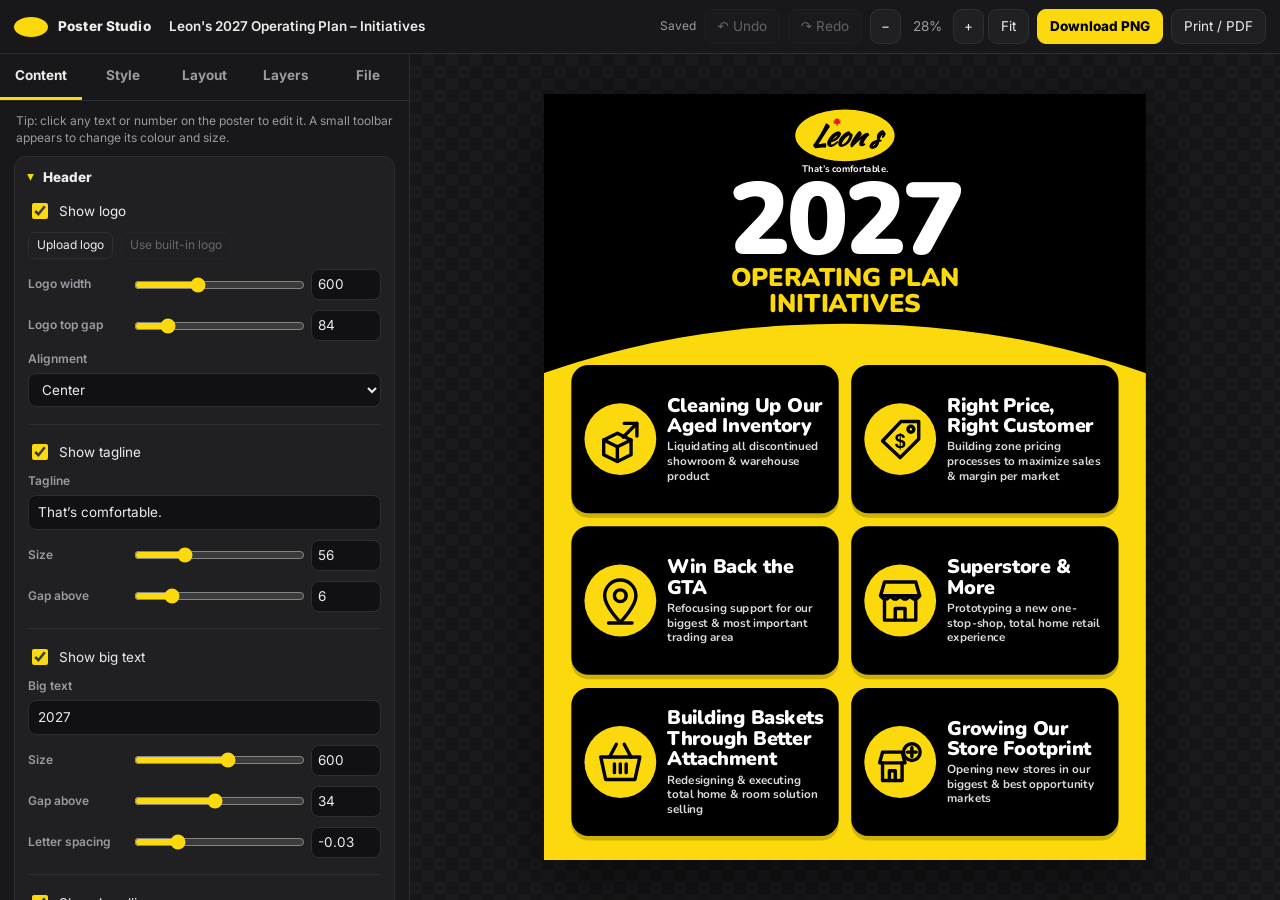
<file: operating-plan/index.html>
<!doctype html>
<html lang="en">
<head>
<meta charset="utf-8">
<meta name="viewport" content="width=device-width,initial-scale=1">
<title>Poster Studio – Leon's 2027 Operating Plan</title>
<link rel="preconnect" href="https://fonts.googleapis.com">
<link href="https://fonts.googleapis.com/css2?family=Inter:wght@400;600;800&family=Kaushan+Script&family=Montserrat:wght@500;700;800;900&family=Nunito:wght@400;600;700;800;900&family=Poppins:wght@500;600;700;800;900&display=swap" rel="stylesheet">
<style>
  :root{--bg:#0f0f10;--panel:#18181a;--panel2:#202023;--line:#2e2e32;--txt:#ececec;--mut:#9a9aa2;--y:#FBD90C;--blue:#4da3ff}
  *{box-sizing:border-box}
  html,body{margin:0;height:100%;background:var(--bg);color:var(--txt);font:13.5px/1.4 -apple-system,BlinkMacSystemFont,"Segoe UI",Inter,system-ui,sans-serif}
  button,input,select,textarea{font:inherit;color:inherit}
  #app{display:grid;grid-template-rows:54px minmax(0,1fr);grid-template-columns:410px minmax(0,1fr);height:100vh}

  /* ---------- top bar ---------- */
  #top{grid-column:1/3;display:flex;align-items:center;gap:8px;padding:0 14px;background:var(--panel);border-bottom:1px solid var(--line)}
  .brand{display:flex;align-items:center;gap:10px;font-weight:800;letter-spacing:.01em}
  .brand i{width:34px;height:20px;border-radius:50%;background:var(--y);display:block}
  #pname{background:transparent;border:1px solid transparent;border-radius:8px;padding:6px 9px;width:300px;font-weight:600}
  #pname:hover,#pname:focus{border-color:var(--line);outline:none;background:var(--panel2)}
  .sp{flex:1}
  .btn{background:var(--panel2);border:1px solid var(--line);border-radius:9px;padding:7px 12px;cursor:pointer;white-space:nowrap}
  .btn:hover{border-color:#4a4a50}
  .btn:active{transform:translateY(1px)}
  .btn.pri{background:var(--y);color:#000;border-color:var(--y);font-weight:800}
  .btn.sm{padding:4px 8px;font-size:12px;border-radius:7px}
  .btn.ic{padding:7px 10px}
  .btn[disabled]{opacity:.35;pointer-events:none}
  .btn.danger:hover{border-color:#e5484d;color:#ff8a8d}
  #saved{color:var(--mut);font-size:12px;min-width:70px;text-align:right}
  .zoom{display:flex;align-items:center;gap:4px}
  #zoomLbl{min-width:44px;text-align:center;color:var(--mut)}

  /* ---------- sidebar ---------- */
  #side{display:flex;flex-direction:column;min-height:0;background:var(--panel);border-right:1px solid var(--line)}
  #tabs{display:flex;border-bottom:1px solid var(--line)}
  #tabs button{flex:1;background:none;border:0;border-bottom:3px solid transparent;padding:12px 4px;color:var(--mut);cursor:pointer;font-weight:700}
  #tabs button.on{color:var(--txt);border-bottom-color:var(--y)}
  #panel{flex:1;min-height:0;overflow:auto;padding:12px 14px 40px}
  details{border:1px solid var(--line);border-radius:12px;margin:0 0 10px;background:var(--panel2)}
  summary{cursor:pointer;padding:11px 13px;font-weight:800;list-style:none;display:flex;align-items:center;gap:8px}
  summary::-webkit-details-marker{display:none}
  summary::before{content:"▸";color:var(--y);transition:.15s}
  details[open]>summary::before{transform:rotate(90deg)}
  .body{padding:2px 13px 13px;display:grid;gap:10px}
  .f{display:grid;gap:5px}
  .f>span,.lbl{color:var(--mut);font-size:12px;font-weight:600}
  .f.row{grid-template-columns:1fr auto;align-items:center}
  input[type=text],input[type=number],select,textarea{width:100%;background:#111113;border:1px solid var(--line);border-radius:8px;padding:7px 9px}
  input:focus,select:focus,textarea:focus{outline:2px solid #fbd90c55;border-color:var(--y)}
  textarea{resize:vertical;min-height:62px}
  .num{display:grid;grid-template-columns:96px 1fr 70px;align-items:center;gap:8px}
  .num>span{color:var(--mut);font-size:12px;font-weight:600}
  .num input[type=number]{padding:5px 6px}
  input[type=range]{width:100%;accent-color:var(--y)}
  .colors{display:grid;grid-template-columns:1fr 1fr;gap:10px 12px}
  .col{display:grid;gap:4px}
  .col>span{color:var(--mut);font-size:12px;font-weight:600}
  .col div{display:flex;gap:6px}
  input[type=color]{width:38px;height:32px;padding:2px;border:1px solid var(--line);background:#111113;border-radius:8px;cursor:pointer}
  .hex{font-family:ui-monospace,monospace;text-transform:uppercase}
  .chk{display:flex;align-items:center;gap:8px;cursor:pointer}
  .chk input{accent-color:var(--y);width:16px;height:16px}
  .two{display:grid;grid-template-columns:1fr 1fr;gap:10px}
  .btns{display:flex;flex-wrap:wrap;gap:8px}
  .hint{color:var(--mut);font-size:12px}
  .presets{display:grid;grid-template-columns:repeat(3,1fr);gap:8px}
  .pre{border:1px solid var(--line);border-radius:10px;background:var(--panel2);padding:8px;cursor:pointer;text-align:left}
  .pre:hover{border-color:var(--y)}
  .pre .sw{display:flex;height:22px;border-radius:6px;overflow:hidden;margin-bottom:6px}
  .pre .sw b{flex:1}
  .pre span{font-size:12px;font-weight:700}

  .hlist{display:grid;gap:4px;max-height:260px;overflow:auto}
  .hist{display:grid;grid-template-columns:30px 1fr auto;align-items:center;gap:8px;text-align:left;background:#111113;border:1px solid var(--line);border-radius:8px;padding:6px 9px;cursor:pointer}
  .hist:hover{border-color:#55555c}
  .hist b{color:var(--mut);font-weight:700}
  .hist em{font-style:normal;font-size:11px;color:var(--mut)}
  .hist.on{border-color:var(--y);background:#1e1c08}.hist.on em{color:var(--y)}
  .hist.fut{opacity:.5}
  /* initiative list */
  .item{border:1px solid var(--line);border-radius:12px;background:var(--panel2);margin-bottom:8px;overflow:hidden}
  .item.on{border-color:var(--y)}
  .item.dragover{border-color:var(--blue)}
  .ih{display:flex;align-items:center;gap:6px;padding:8px 8px 8px 10px;cursor:pointer}
  .ih .n{width:26px;height:26px;border-radius:50%;background:var(--y);color:#000;font-weight:900;font-size:12px;display:grid;place-items:center;flex:none}
  .ih .t{flex:1;min-width:0;white-space:nowrap;overflow:hidden;text-overflow:ellipsis;font-weight:700}
  .item.off .t{opacity:.4;text-decoration:line-through}
  .grip{cursor:grab;color:var(--mut);padding:0 2px;user-select:none}
  .ib{padding:3px 6px;font-size:12px}
  .ibody{padding:4px 12px 12px;display:grid;gap:10px;border-top:1px solid var(--line)}
  .icons{display:grid;grid-template-columns:repeat(8,1fr);gap:6px}
  .icons button{aspect-ratio:1;border:1px solid var(--line);border-radius:9px;background:#111113;cursor:pointer;display:grid;place-items:center;padding:5px}
  .icons button.on{background:var(--y);border-color:var(--y)}
  .icons button svg{width:100%;height:100%}

  /* ---------- workspace ---------- */
  #work{overflow:auto;position:relative;min-width:0;
    background-color:#161618;background-image:linear-gradient(45deg,#1b1b1e 25%,transparent 25%,transparent 75%,#1b1b1e 75%),linear-gradient(45deg,#1b1b1e 25%,transparent 25%,transparent 75%,#1b1b1e 75%);background-size:24px 24px;background-position:0 0,12px 12px}
  #stageWrap{position:relative;box-shadow:0 20px 70px rgba(0,0,0,.6)}
  #stage{position:absolute;left:0;top:0}
  #poster{position:absolute;left:0;top:0;overflow:hidden;font-family:var(--ff)}
  #poster .ed{outline:none;cursor:text}
  #poster .ed:hover{box-shadow:0 0 0 4px rgba(77,163,255,.45);border-radius:6px}
  #poster .ed:focus{box-shadow:0 0 0 5px rgba(77,163,255,.9);border-radius:6px}
  #poster .is-sel{outline:6px dashed var(--blue);outline-offset:10px}
  #poster .layer{cursor:move;touch-action:none}
  #poster .layer .ed{cursor:inherit}
  #poster .rh{position:absolute;right:-18px;bottom:-18px;width:36px;height:36px;border-radius:50%;background:var(--blue);border:5px solid #fff;cursor:nwse-resize;display:none}
  #poster .layer.is-sel .rh{display:block}
  #poster .card,#poster .hdr{cursor:default}
  #tt{position:fixed;z-index:45;display:flex;align-items:center;gap:6px;background:#fff;color:#111;border-radius:12px;padding:6px 8px;box-shadow:0 10px 40px rgba(0,0,0,.55);font-weight:700;font-size:12.5px;white-space:nowrap}
  #tt[hidden]{display:none}
  #tt #ttName{padding:0 4px;color:#555}
  #tt .sw{width:22px;height:22px;border-radius:50%;border:2px solid rgba(0,0,0,.25);cursor:pointer;padding:0;margin-right:2px}
  #tt .sw:hover{transform:scale(1.15)}
  #tt button:not(.sw){border:1px solid #ccc;background:#f4f4f4;border-radius:7px;padding:3px 8px;cursor:pointer;font-weight:800}
  #tt input[type=color]{width:30px;height:26px;padding:0;border:1px solid #ccc;border-radius:6px;background:none;cursor:pointer}
  .chips{display:flex;flex-wrap:wrap;gap:6px}
  .chip{border:1px solid var(--line);background:#111113;border-radius:999px;padding:3px 10px;font-size:12px;cursor:pointer;color:var(--mut)}
  .chip.on{background:var(--y);color:#000;border-color:var(--y);font-weight:700}
  .icons{max-height:236px;overflow:auto;padding:2px}
  details.sub{background:#151517;margin:0}
  #toast{position:fixed;left:50%;bottom:28px;transform:translateX(-50%) translateY(20px);background:#fff;color:#000;font-weight:700;padding:10px 16px;border-radius:999px;opacity:0;pointer-events:none;transition:.25s;z-index:50;box-shadow:0 8px 30px rgba(0,0,0,.5)}
  #toast.on{opacity:1;transform:translateX(-50%)}
  #exporting{position:fixed;inset:0;background:rgba(0,0,0,.7);display:none;place-items:center;z-index:60;font-weight:800;font-size:18px}
  #exporting.on{display:grid}
  .kbd{font-family:ui-monospace,monospace;background:#111113;border:1px solid var(--line);border-radius:5px;padding:1px 5px;font-size:11px}
</style>
<style id="printCSS"></style>
</head>
<body>
<div id="app">
  <div id="top">
    <div class="brand"><i></i>Poster Studio</div>
    <input id="pname" type="text" spellcheck="false" title="Project name">
    <span class="sp"></span>
    <span id="saved">Saved</span>
    <button class="btn" id="undo" data-act="undo" title="Undo (Ctrl/Cmd+Z)">↶ Undo</button>
    <button class="btn" id="redo" data-act="redo" title="Redo (Ctrl/Cmd+Shift+Z)">↷ Redo</button>
    <div class="zoom">
      <button class="btn ic" data-act="zoom-out" title="Zoom out">−</button>
      <span id="zoomLbl">100%</span>
      <button class="btn ic" data-act="zoom-in" title="Zoom in">+</button>
      <button class="btn" data-act="zoom-fit">Fit</button>
    </div>
    <button class="btn pri" data-act="export-png">Download PNG</button>
    <button class="btn" data-act="export-pdf">Print / PDF</button>
  </div>

  <aside id="side">
    <div id="tabs">
      <button data-tab="content">Content</button>
      <button data-tab="style">Style</button>
      <button data-tab="layout">Layout</button>
      <button data-tab="layers">Layers</button>
      <button data-tab="export">File</button>
    </div>
    <div id="panel"></div>
  </aside>

  <main id="work"><div id="stageWrap"><div id="stage"><div id="poster"></div></div></div></main>
</div>
<div id="toast"></div>
<div id="tt" hidden>
  <span id="ttName"></span><span id="ttSw"></span>
  <input type="color" id="ttColor" title="Pick any colour">
  <button data-tt="smaller" title="Smaller text">A−</button><button data-tt="bigger" title="Bigger text">A+</button><button data-tt="reset" title="Reset this text's colour and size">Reset</button>
</div>
<div id="exporting">Rendering your poster…</div>
<input type="file" id="fileImg" accept="image/*" hidden>
<input type="file" id="fileFont" accept=".ttf,.otf,.woff,.woff2" hidden>
<input type="file" id="fileJson" accept=".json,application/json" hidden>

<script>
/* html2canvas is bundled in /vendor; fall back to the CDN if it is missing */
(function(){var s=document.createElement('script');s.src='vendor/html2canvas.min.js';
  s.onerror=function(){var c=document.createElement('script');c.src='https://cdnjs.cloudflare.com/ajax/libs/html2canvas/1.4.1/html2canvas.min.js';document.head.appendChild(c)};
  document.head.appendChild(s)})();
</script>
<script>
(()=>{'use strict';
/* =====================================================================
   POSTER STUDIO – everything is driven by one state object (S).
   The poster is rebuilt from S on every change; the sidebar edits S.
   Design space is 2112 px wide (= 22 in @ 96 dpi); export scales from it.
   ===================================================================== */
const DW = 2112, LS = 'leons-poster-studio-v1';
const $  = (s,r=document)=>r.querySelector(s);
const $$ = (s,r=document)=>[...r.querySelectorAll(s)];
const uid = ()=>Math.random().toString(36).slice(2,9);
const esc = s=>String(s??'').replace(/[&<>"]/g,c=>({'&':'&amp;','<':'&lt;','>':'&gt;','"':'&quot;'}[c]));
const clamp=(v,a,b)=>Math.min(b,Math.max(a,v));

/* ---------------- icon library (all stroke-drawn, explicit colours so PNG export is safe) ---------------- */
const ICONS = {
  inventory:'<path d="M16 52 L44 38 L72 52 L72 82 L44 96 L16 82 Z"/><path d="M16 52 L44 66 L72 52"/><path d="M44 66 V96"/><path d="M58 18 H84 V44"/><path d="M84 18 L56 46"/>',
  price:'<path d="M14 54 L52 14 H88 V50 L50 88 Z"/><circle cx="72" cy="30" r="6"/><text x="50" y="68" text-anchor="middle" font-family="Arial,sans-serif" font-weight="900" font-size="40" fill="{c}" stroke="none">$</text>',
  pin:'<path d="M50 94 C50 94 18 62 18 40 A32 32 0 0 1 82 40 C82 62 50 94 50 94 Z"/><circle cx="50" cy="40" r="12"/><path d="M26 96 H74"/>',
  store:'<path d="M10 40 L18 12 H82 L90 40 Z"/><path d="M10 40 Q20 54 30 40 Q40 54 50 40 Q60 54 70 40 Q80 54 90 40"/><path d="M18 50 V90 H82 V50"/><path d="M40 90 V66 H60 V90"/>',
  basket:'<path d="M10 40 H90 L80 86 H20 Z"/><path d="M28 40 L42 14"/><path d="M72 40 L58 14"/><path d="M38 54 V72"/><path d="M50 54 V72"/><path d="M62 54 V72"/>',
  newstore:'<path d="M8 52 L14 30 H54 L60 52 Z"/><path d="M14 52 V88 H54 V52"/><path d="M28 88 V68 H40 V88"/><circle cx="74" cy="30" r="17"/><path d="M74 21 V39 M65 30 H83"/>',
  truck:'<path d="M8 28 H58 V68 H8 Z"/><path d="M58 40 H80 L92 54 V68 H58"/><circle cx="26" cy="74" r="9"/><circle cx="76" cy="74" r="9"/>',
  star:'<path d="M50 10 L61 38 L92 40 L68 59 L76 90 L50 73 L24 90 L32 59 L8 40 L39 38 Z"/>',
  heart:'<path d="M50 88 C20 66 10 48 10 34 A20 20 0 0 1 50 28 A20 20 0 0 1 90 34 C90 48 80 66 50 88 Z"/>',
  target:'<circle cx="50" cy="50" r="38"/><circle cx="50" cy="50" r="22"/><circle cx="50" cy="50" r="6"/>',
  chart:'<path d="M12 88 H92"/><path d="M24 76 V54"/><path d="M44 76 V38"/><path d="M64 76 V58"/><path d="M84 76 V22"/>',
  people:'<circle cx="36" cy="34" r="14"/><path d="M10 88 C10 66 22 58 36 58 C50 58 62 66 62 88"/><circle cx="72" cy="38" r="11"/><path d="M68 60 C84 60 92 70 92 88"/>',
  percent:'<circle cx="30" cy="30" r="12"/><circle cx="70" cy="70" r="12"/><path d="M80 20 L20 80"/>',
  sofa:'<path d="M18 44 V32 A10 10 0 0 1 28 22 H72 A10 10 0 0 1 82 32 V44"/><path d="M8 54 A10 10 0 0 1 18 44 A10 10 0 0 1 28 54 V62 H72 V54 A10 10 0 0 1 82 44 A10 10 0 0 1 92 54 V74 H8 Z"/><path d="M18 74 V84 M82 74 V84"/>',
  bed:'<path d="M10 30 V86"/><path d="M10 68 H90 V86"/><path d="M10 68 V52 H90 V68"/><path d="M22 52 V40 H44 V52"/>',
  home:'<path d="M10 48 L50 14 L90 48"/><path d="M20 42 V86 H80 V42"/><path d="M42 86 V60 H58 V86"/>',
  key:'<circle cx="32" cy="50" r="18"/><path d="M50 50 H90"/><path d="M76 50 V64"/><path d="M64 50 V60"/>',
  gift:'<path d="M12 40 H88 V58 H12 Z"/><path d="M18 58 V88 H82 V58"/><path d="M50 40 V88"/><path d="M50 40 C34 40 28 18 40 18 C50 18 50 40 50 40 C50 40 50 18 60 18 C72 18 66 40 50 40"/>',
  clock:'<circle cx="50" cy="50" r="38"/><path d="M50 26 V50 L68 62"/>',
  check:'<circle cx="50" cy="50" r="38"/><path d="M30 52 L45 67 L72 36"/>',
  cart:'<path d="M8 14 H20 L30 62 H78 L88 28 H24"/><circle cx="38" cy="80" r="6"/><circle cx="72" cy="80" r="6"/>',
  bag:'<path d="M18 30 H82 L88 90 H12 Z"/><path d="M34 40 V26 A16 16 0 0 1 66 26 V40"/>',
  tag:'<path d="M12 50 L50 12 H88 V50 L50 88 Z"/><circle cx="70" cy="30" r="6"/>',
  receipt:'<path d="M22 10 H78 V90 L68 82 L59 90 L50 82 L41 90 L32 82 L22 90 Z"/><path d="M34 32 H66 M34 48 H66 M34 64 H54"/>',
  barcode:'<path d="M16 24 V76 M28 24 V76 M40 24 V76 M52 24 V76 M64 24 V76 M76 24 V76 M86 24 V76"/>',
  warehouse:'<path d="M8 40 L50 14 L92 40 V88 H8 Z"/><path d="M26 88 V62 H74 V88"/><path d="M26 75 H74"/>',
  boxes:'<path d="M12 56 H48 V90 H12 Z"/><path d="M52 56 H88 V90 H52 Z"/><path d="M30 22 H70 V56 H30 Z"/>',
  burst:'<path d="M50 8 L60 22 L77 18 L79 36 L94 44 L84 58 L90 75 L73 77 L66 93 L50 85 L34 93 L27 77 L10 75 L16 58 L6 44 L21 36 L23 18 L40 22 Z"/>',
  dollar:'<circle cx="50" cy="50" r="38"/><path d="M60 36 C58 28 42 28 40 38 C38 48 62 50 60 62 C58 72 42 72 38 64"/><path d="M50 20 V80"/>',
  coins:'<ellipse cx="50" cy="26" rx="30" ry="11"/><path d="M20 26 V44 C20 50 33 55 50 55 C67 55 80 50 80 44 V26"/><path d="M20 44 V62 C20 68 33 73 50 73 C67 73 80 68 80 62 V44"/><path d="M20 62 V80 C20 86 33 91 50 91 C67 91 80 86 80 80 V62"/>',
  wallet:'<path d="M12 28 H80 A8 8 0 0 1 88 36 V80 H12 Z"/><path d="M12 28 L70 14 V28"/><circle cx="72" cy="58" r="5"/>',
  card:'<path d="M8 24 H92 V76 H8 Z"/><path d="M8 40 H92"/><path d="M18 62 H40"/>',
  trendup:'<path d="M10 76 L36 50 L52 64 L90 24"/><path d="M68 24 H90 V46"/>',
  trenddown:'<path d="M10 24 L36 50 L52 36 L90 76"/><path d="M68 76 H90 V54"/>',
  pie:'<circle cx="50" cy="50" r="38"/><path d="M50 50 V12"/><path d="M50 50 L82 70"/>',
  scale:'<path d="M50 12 V86"/><path d="M26 86 H74"/><path d="M18 28 H82"/><path d="M18 28 L6 54 H30 Z"/><path d="M82 28 L70 54 H94 Z"/>',
  person:'<circle cx="50" cy="32" r="16"/><path d="M18 90 C18 66 32 56 50 56 C68 56 82 66 82 90"/>',
  support:'<path d="M18 56 V46 A32 32 0 0 1 82 46 V56"/><path d="M14 54 H26 V74 H14 Z"/><path d="M74 54 H86 V74 H74 Z"/><path d="M82 74 C82 86 70 88 56 88"/>',
  chat:'<path d="M12 18 H88 V66 H44 L24 86 V66 H12 Z"/>',
  phone:'<path d="M30 12 H70 V88 H30 Z"/><path d="M44 76 H56"/>',
  megaphone:'<path d="M12 40 H32 L74 18 V82 L32 60 H12 Z"/><path d="M30 60 L36 84"/><path d="M84 36 V64"/>',
  shield:'<path d="M50 8 L84 20 V46 C84 68 68 82 50 92 C32 82 16 68 16 46 V20 Z"/><path d="M36 50 L47 61 L66 38"/>',
  trophy:'<path d="M28 12 H72 V40 C72 54 62 62 50 62 C38 62 28 54 28 40 Z"/><path d="M28 20 H12 C12 36 20 42 30 42 M72 20 H88 C88 36 80 42 70 42"/><path d="M50 62 V78 M34 90 H66 M38 78 H62"/>',
  mattress:'<path d="M8 40 H92 V70 H8 Z"/><path d="M8 70 V82 M92 70 V82"/><path d="M20 40 V28 H80 V40"/>',
  chair:'<path d="M30 12 V50 H70 V12"/><path d="M26 50 H74 V64 H26 Z"/><path d="M32 64 V90 M68 64 V90"/>',
  table:'<path d="M8 32 H92 V44 H8 Z"/><path d="M18 44 V88 M82 44 V88"/>',
  lamp:'<path d="M32 14 H68 L80 46 H20 Z"/><path d="M50 46 V82"/><path d="M34 88 H66"/>',
  fridge:'<path d="M26 10 H74 V90 H26 Z"/><path d="M26 40 H74"/><path d="M36 22 V32 M36 50 V64"/>',
  washer:'<path d="M22 10 H78 V90 H22 Z"/><circle cx="50" cy="56" r="20"/><path d="M32 24 H44"/>',
  tv:'<path d="M8 22 H92 V70 H8 Z"/><path d="M34 88 H66 M50 70 V88"/>',
  door:'<path d="M26 10 H74 V90 H26 Z"/><circle cx="62" cy="52" r="4"/>',
  bulb:'<path d="M50 10 C30 10 22 28 30 44 C36 54 38 58 38 66 H62 C62 58 64 54 70 44 C78 28 70 10 50 10 Z"/><path d="M40 76 H60 M44 86 H56"/>',
  map:'<path d="M10 22 L36 12 L64 22 L90 12 V78 L64 88 L36 78 L10 88 Z"/><path d="M36 12 V78 M64 22 V88"/>',
  globe:'<circle cx="50" cy="50" r="38"/><ellipse cx="50" cy="50" rx="16" ry="38"/><path d="M12 50 H88"/>',
  flag:'<path d="M24 90 V12"/><path d="M24 14 H80 L68 32 L80 50 H24"/>',
  rocket:'<path d="M50 8 C70 22 74 46 62 68 H38 C26 46 30 22 50 8 Z"/><circle cx="50" cy="38" r="8"/><path d="M38 68 L26 84 L40 80 M62 68 L74 84 L60 80"/>',
  maple:'<path d="M50 4 L60 22 L76 16 L70 38 L94 32 L82 54 L98 62 L56 78 L56 96 L44 96 L44 78 L2 62 L18 54 L6 32 L30 38 L24 16 L40 22 Z"/>',
  calendar:'<path d="M12 20 H88 V90 H12 Z"/><path d="M12 40 H88"/><path d="M30 10 V28 M70 10 V28"/>',
  bolt:'<path d="M56 8 L24 54 H48 L42 92 L76 44 H52 Z"/>',
  gear:'<circle cx="50" cy="50" r="16"/><path d="M50 10 V24 M50 76 V90 M10 50 H24 M76 50 H90 M22 22 L32 32 M68 68 L78 78 M78 22 L68 32 M32 68 L22 78"/>',
  search:'<circle cx="42" cy="42" r="26"/><path d="M62 62 L88 88"/>',
  arrow:'<path d="M12 50 H84"/><path d="M60 26 L86 50 L60 74"/>',
  refresh:'<path d="M82 44 A32 32 0 1 0 78 68"/><path d="M82 18 V44 H56"/>',
  plus:'<path d="M50 14 V86 M14 50 H86"/>',
  none:''
};
const ICON_CATS={
  'Retail':['store','newstore','basket','cart','bag','tag','price','percent','burst','receipt','barcode','warehouse','boxes','inventory','truck','gift'],
  'Money':['dollar','coins','wallet','card','trendup','trenddown','pie','chart','scale','target'],
  'People':['people','person','support','chat','phone','megaphone','heart','star','shield','trophy'],
  'Home':['sofa','bed','mattress','chair','table','lamp','fridge','washer','tv','door','bulb','home','key'],
  'Places & more':['pin','map','globe','flag','rocket','maple','calendar','clock','check','search','gear','bolt','arrow','refresh','plus']
};
const iconSVG=(name,color,size,sw=7)=>`<svg width="${size}" height="${size}" viewBox="0 0 100 100" fill="none" stroke="${color}" stroke-width="${sw}" stroke-linecap="round" stroke-linejoin="round">${(ICONS[name]||'').replace(/\{c\}/g,color)}</svg>`;

/* ---------------- defaults = the current Leon's poster ---------------- */
function defaults(){return{
  v:1, name:"Leon's 2027 Operating Plan – Initiatives",
  canvas:{wIn:22,hIn:28,bleed:0,autoFit:true},
  theme:{bg:'#000000',dome:'#FBD90C',accent:'#FBD90C',big:'#FFFFFF',hl:'#FBD90C',tag:'#FFFFFF',
         cardBg:'#000000',cardTitle:'#FFFFFF',cardDesc:'#D9D9D9',badgeBg:'#FBD90C',badgeText:'#000000',iconBg:'#FBD90C',iconFg:'#000000'},
  fonts:{family:'Proxima Soft',headW:900,bodyW:700,custom:[]},
  header:{align:'center',showLogo:true,logoSrc:'',logoW:600,logoTop:84,
          showTag:true,tagline:'That’s comfortable.',tagSize:56,tagGap:6,
          showBig:true,big:'2027',bigSize:600,bigGap:34,bigSpacing:-0.03,
          autoFit:true,showHl:true,line1:'Operating Plan',line2:'Initiatives',hlSize:150,hlGap:20,hlUpper:true,hlLine:1.02},
  dome:{show:true,shape:'ellipse',dir:'up',top:806,rx:2000,ry:1150},
  grid:{cols:2,top:951,offset:145,follow:true,autoGrow:true,bottom:84,side:96,gapX:44,gapY:46,radius:60,style:'solid',alt:false,shadow:true,autoShrink:true,
        layout:'row',badge:'none',badgeStart:1,badgePad:true,badgeSize:100,iconShape:'circle',iconSize:190,glyph:68,stroke:7,titleSize:52,descSize:31},
  cards:[
    {id:uid(),title:'Cleaning Up Our Aged Inventory',desc:'Liquidating all discontinued showroom & warehouse product',icon:'inventory',visible:true},
    {id:uid(),title:'Right Price, Right Customer',desc:'Building zone pricing processes to maximize sales & margin per market',icon:'price',visible:true},
    {id:uid(),title:'Win Back the GTA',desc:'Refocusing support for our biggest & most important trading area',icon:'pin',visible:true},
    {id:uid(),title:'Superstore & More',desc:'Prototyping a new one-stop-shop, total home retail experience',icon:'store',visible:true},
    {id:uid(),title:'Building Baskets Through Better Attachment',desc:'Redesigning & executing total home & room solution selling',icon:'basket',visible:true},
    {id:uid(),title:'Growing Our Store Footprint',desc:'Opening new stores in our biggest & best opportunity markets',icon:'newstore',visible:true}
  ],
  layers:[]
}}
const PRESETS={
  classic:{label:'Leon’s Classic',alt:false,t:{bg:'#000000',dome:'#FBD90C',accent:'#FBD90C',big:'#FFFFFF',hl:'#FBD90C',tag:'#FFFFFF',cardBg:'#000000',cardTitle:'#FFFFFF',cardDesc:'#D9D9D9',badgeBg:'#FBD90C',badgeText:'#000000',iconBg:'#FBD90C',iconFg:'#000000'}},
  checker:{label:'Checkerboard',alt:true,t:{bg:'#000000',dome:'#FBD90C',accent:'#FBD90C',big:'#FFFFFF',hl:'#FBD90C',tag:'#FFFFFF',cardBg:'#000000',cardTitle:'#FFFFFF',cardDesc:'#D9D9D9',badgeBg:'#FBD90C',badgeText:'#000000',iconBg:'#FBD90C',iconFg:'#000000'}},
  inverse:{label:'Yellow Top',alt:false,t:{bg:'#FBD90C',dome:'#000000',accent:'#FBD90C',big:'#000000',hl:'#000000',tag:'#000000',cardBg:'#FBD90C',cardTitle:'#000000',cardDesc:'#2b2b2b',badgeBg:'#000000',badgeText:'#FBD90C',iconBg:'#000000',iconFg:'#FBD90C'}},
  white:{label:'Clean White',alt:false,t:{bg:'#FFFFFF',dome:'#FBD90C',accent:'#FBD90C',big:'#000000',hl:'#000000',tag:'#000000',cardBg:'#000000',cardTitle:'#FFFFFF',cardDesc:'#D9D9D9',badgeBg:'#FBD90C',badgeText:'#000000',iconBg:'#FBD90C',iconFg:'#000000'}},
  midnight:{label:'Midnight Gold',alt:false,t:{bg:'#0B0B0D',dome:'#1A1A1E',accent:'#F5C518',big:'#FFFFFF',hl:'#F5C518',tag:'#CFCFCF',cardBg:'#2A2A30',cardTitle:'#FFFFFF',cardDesc:'#BDBDC4',badgeBg:'#F5C518',badgeText:'#000000',iconBg:'#F5C518',iconFg:'#000000'}},
  royal:{label:'Deep Blue',alt:false,t:{bg:'#0A1A3A',dome:'#FBD90C',accent:'#FBD90C',big:'#FFFFFF',hl:'#FBD90C',tag:'#DDE6FF',cardBg:'#0A1A3A',cardTitle:'#FFFFFF',cardDesc:'#C8D4F0',badgeBg:'#FBD90C',badgeText:'#0A1A3A',iconBg:'#FBD90C',iconFg:'#0A1A3A'}}
};
const CANVASES=[
  ['Poster 22 × 28 in',22,28],['Poster 24 × 36 in',24,36],['Poster 18 × 24 in',18,24],['Tabloid 11 × 17 in',11,17],
  ['Letter 8.5 × 11 in',8.5,11],['Social 4:5 (1080×1350)',10.8,13.5],['Square 1:1',12,12],['Story 9:16',9,16],['Landscape 16:9',16,9]
];
const BASE_FONTS=['Proxima Soft','Proxima Nova','Nunito','Poppins','Montserrat','Inter','Arial'];

/* ---------------- state, assets, history ---------------- */
let S=defaults(), ASSETS={}, HIST=[], HI=-1, sel=null, tab='content', openCard=-1, iconCat='All';
let view={zoom:'fit',s:1}, guides=false, loadedFonts=new Set(), dragFrom=null;

const get=(p,o=S)=>p.split('.').reduce((a,k)=>a==null?a:a[k],o);
function set(p,v){const ks=p.split('.');let o=S;for(let i=0;i<ks.length-1;i++){if(o[ks[i]]==null||typeof o[ks[i]]!=='object')o[ks[i]]={};o=o[ks[i]]}o[ks[ks.length-1]]=v}
const src=r=>r&&String(r).startsWith('asset:')?(ASSETS[String(r).slice(6)]||''):(r||'');
const DH=()=>DW*S.canvas.hIn/S.canvas.wIn;
const bleedPx=()=>S.canvas.bleed*DW/S.canvas.wIn;
const hexA=(h,a)=>{h=String(h).replace('#','');if(h.length===3)h=h.split('').map(x=>x+x).join('');const n=parseInt(h,16);return `rgba(${n>>16&255},${n>>8&255},${n&255},${a})`};
function merge(d,s){if(Array.isArray(d)||typeof d!=='object'||d===null)return s===undefined?d:s;const o={...d};if(s&&typeof s==='object'&&!Array.isArray(s))for(const k in s)o[k]=(k in d)?merge(d[k],s[k]):s[k];return o}

/* History: every step is a snapshot with a short label, so you can undo, redo or jump to any point */
function snap(){return JSON.stringify(S)}
let commitT=null,pendLabel='Edit';
const note=l=>{pendLabel=l};
function commitSoon(){clearTimeout(commitT);commitT=setTimeout(commit,350)}
function commit(){
  clearTimeout(commitT);const j=snap();
  if(HIST[HI]&&HIST[HI].j===j){pendLabel='Edit';return}
  HIST=HIST.slice(0,HI+1);HIST.push({j,label:HI<0?'Start':pendLabel,t:Date.now()});pendLabel='Edit';
  if(HIST.length>100)HIST.shift();HI=HIST.length-1;updUndo();
}
function restore(j){S=JSON.parse(j);sel=sel&&sel.t==='layer'&&!S.layers.find(l=>l.id===sel.id)?null:sel;fullRender()}
function undo(){commit();if(HI>0){HI--;restore(HIST[HI].j);updUndo();saveSoon();toast('Undid: '+HIST[HI+1].label)}else toast('Nothing to undo')}
function redo(){commit();if(HI<HIST.length-1){HI++;restore(HIST[HI].j);updUndo();saveSoon();toast('Redid: '+HIST[HI].label)}else toast('Nothing to redo')}
function jump(i){commit();if(i>=0&&i<HIST.length&&i!==HI){HI=i;restore(HIST[HI].j);updUndo();saveSoon()}}
function histHTML(){
  if(!HIST.length)return '<div class="hint">No steps yet.</div>';
  const from=Math.max(0,HIST.length-40);let s='';
  for(let i=HIST.length-1;i>=from;i--){
    const h=HIST[i],on=i===HI,future=i>HI;
    s+=`<button class="hist${on?' on':''}${future?' fut':''}" data-act="hist" data-i="${i}"><b>${i+1}</b><span>${esc(h.label)}</span><em>${on?'current':future?'undone':''}</em></button>`;
  }
  return s;
}
function updUndo(){
  const u=$('#undo'),r=$('#redo');
  u.disabled=HI<=0;r.disabled=HI>=HIST.length-1;
  u.title=HI>0?`Undo: ${HIST[HI].label} (Ctrl/Cmd+Z)`:'Nothing to undo';
  r.title=HI<HIST.length-1?`Redo: ${HIST[HI+1].label} (Ctrl/Cmd+Shift+Z)`:'Nothing to redo';
  const l=$('#histList');if(l)l.innerHTML=histHTML();
}
function labelFor(k){
  if(/^cards\.\d+\.c\./.test(k))return 'Change card colour';
  if(/^cards\.\d+\.(icon|iconScale|iconText)$/.test(k))return 'Change icon';
  if(/^cards\.\d+\.num$/.test(k))return 'Edit number';
  if(/^cards\.\d+\.title$/.test(k))return 'Edit initiative '+(+k.split('.')[1]+1)+' title';
  if(/^cards\.\d+\.desc$/.test(k))return 'Edit initiative '+(+k.split('.')[1]+1)+' text';
  if(/^theme\./.test(k))return 'Change colour';
  if(/^fonts\./.test(k))return 'Change font';
  if(/^header\./.test(k))return 'Edit header';
  if(/^dome\.|^__split$/.test(k))return 'Adjust curve / split';
  if(/^grid\./.test(k))return 'Adjust card grid';
  if(/^canvas\./.test(k))return 'Change canvas';
  if(/^layers\./.test(k))return 'Edit layer';
  return 'Edit';
}

let saveT=null;
function saveSoon(){$('#saved').textContent='Saving…';clearTimeout(saveT);saveT=setTimeout(save,500)}
function save(){try{localStorage.setItem(LS,JSON.stringify({state:S,assets:ASSETS}));$('#saved').textContent='Saved'}catch(e){$('#saved').textContent='Not saved';toast('Autosave is full (large images). Use File → Save project.')}}
/* older saves: keep their look (no auto-grow, header unscaled) and learn the grid/dome offset */
function migrate(raw){
  const g=raw.grid||{};
  if(!('offset' in g))S.grid.offset=S.grid.top-S.dome.top;
  if(!('autoGrow' in g))S.grid.autoGrow=false;
  if(!g.numsRemoved){S.grid.badge='none';S.grid.numsRemoved=true}
  if(!(raw.header&&'autoFit' in raw.header))S.header.autoFit=false;
}
function load(){try{const r=JSON.parse(localStorage.getItem(LS)||'null');if(r&&r.state){S=merge(defaults(),r.state);S.cards=r.state.cards||S.cards;S.layers=r.state.layers||[];S.fonts.custom=(r.state.fonts&&r.state.fonts.custom)||[];ASSETS=r.assets||{};migrate(r.state)}}catch(e){}}

let toastT;
function toast(m){const t=$('#toast');t.textContent=m;t.classList.add('on');clearTimeout(toastT);toastT=setTimeout(()=>t.classList.remove('on'),2600)}

/* ---------------- fonts ---------------- */
const fontStack=()=>`"${S.fonts.family}","Proxima Soft","Nunito","Avenir Next",Arial,sans-serif`;
function loadCustomFonts(){
  (S.fonts.custom||[]).forEach(c=>{
    if(loadedFonts.has(c.asset))return; const data=ASSETS[c.asset]; if(!data)return;
    loadedFonts.add(c.asset);
    try{const ff=new FontFace(c.name,`url(${data})`);ff.load().then(f=>{document.fonts.add(f);renderPoster()}).catch(()=>loadedFonts.delete(c.asset))}catch(e){}
  });
}
const allFontNames=()=>[...new Set([...BASE_FONTS,...(S.fonts.custom||[]).map(c=>c.name),S.fonts.family])];

/* =====================================================================
   POSTER RENDERING
   ===================================================================== */
const LEAF='M50 0 L61 20 L78 14 L72 36 L96 30 L84 52 L100 62 L56 78 L56 100 L44 100 L44 78 L0 62 L16 52 L4 30 L28 36 L22 14 L39 20 Z';
const LEAF_URI='data:image/svg+xml;utf8,'+encodeURIComponent(`<svg xmlns="http://www.w3.org/2000/svg" width="100" height="100" viewBox="0 0 100 100"><path fill="#E31B23" d="${LEAF}"/></svg>`);

function logoHTML(){
  const h=S.header,w=h.logoW,mt=h.logoTop,ref=src(h.logoSrc);
  if(ref)return `<div class="logo" style="margin-top:${mt}px;width:${w}px;position:relative;z-index:5"><img src="${ref}" alt="Logo" style="width:100%;display:block"></div>`;
  const fs=w*.28;
  return `<div class="logo" style="margin-top:${mt}px;width:${w}px;height:${w*.5333}px;position:relative;z-index:5">
    <div class="oval" style="position:absolute;left:0;top:0;width:100%;height:100%;border-radius:50%;background:#FBD90C;border:${w*.0133}px solid #000;display:flex;align-items:center;justify-content:center">
      <span class="lt" style="font-family:'Kaushan Script','Brush Script MT',cursive;font-style:italic;font-weight:700;font-size:${fs}px;line-height:1;color:#000;white-space:nowrap;margin-top:${fs*.06}px">Leon<span class="apos" style="display:inline-block;width:${fs*.2}px"></span>s</span>
    </div>
    <img class="leaf" alt="" src="${LEAF_URI}" style="position:absolute;left:0;top:0;width:${w*.085}px;height:${w*.085}px;display:block">
  </div>`;
}
function ovFor(path){
  let m=path.match(/^cards\.(\d+)\.(\w+)$/);
  if(m){const c=S.cards[+m[1]];return (c&&c.ov&&c.ov[m[2]])||{}}
  m=path.match(/^header\.(\w+)$/);
  if(m)return (S.header.ov&&S.header.ov[m[1]])||{};
  return {};
}
function effHex(c){
  if(/^#[0-9a-f]{6}$/i.test(c))return c.toUpperCase();
  const m=String(c).match(/rgba?\((\d+),\s*(\d+),\s*(\d+)/);
  return m?'#'+[m[1],m[2],m[3]].map(x=>(+x).toString(16).padStart(2,'0')).join('').toUpperCase():'#000000';
}
const visIdx=i=>S.cards.slice(0,i).filter(c=>c.visible!==false).length;
function headerHTML(){
  const h=S.header,T=S.theme,F=S.fonts;
  const al={left:'flex-start',center:'center',right:'flex-end'}[h.align]||'center';
  const ot=ovFor('header.tagline'),ob=ovFor('header.big'),o1=ovFor('header.line1'),o2=ovFor('header.line2');
  let s=`<div class="hdr" data-sel="header" style="position:absolute;left:0;top:0;width:${DW}px;padding:0 ${S.grid.side}px;display:flex;flex-direction:column;align-items:${al};text-align:${h.align}">`;
  if(h.showLogo)s+=logoHTML();
  if(h.showTag)s+=`<p class="ed fit" data-bind="header.tagline" contenteditable="true" spellcheck="false" style="position:relative;z-index:4;margin:${h.tagGap}px 0 0;font-size:${h.tagSize*(ot.scale||1)}px;font-weight:${F.bodyW};color:${ot.color||T.tag};line-height:1.15">${esc(h.tagline)}</p>`;
  if(h.showBig)s+=`<div class="ed fit" data-bind="header.big" contenteditable="true" spellcheck="false" style="position:relative;z-index:1;margin:${h.bigGap}px 0 0;font-size:${h.bigSize*(ob.scale||1)}px;font-weight:${F.headW};line-height:.8;letter-spacing:${h.bigSpacing}em;color:${ob.color||T.big};white-space:nowrap">${esc(h.big)}</div>`;
  if(h.showHl){
    const st=o=>`font-size:${h.hlSize*(o.scale||1)}px;font-weight:${F.headW};color:${o.color||T.hl};line-height:${h.hlLine};text-transform:${h.hlUpper?'uppercase':'none'};white-space:nowrap;display:inline-block`;
    s+=`<div style="position:relative;z-index:3;margin-top:${h.hlGap}px;display:flex;flex-direction:column;align-items:${al}">`;
    if(h.line1!=='')s+=`<span class="ed fit" data-bind="header.line1" contenteditable="true" spellcheck="false" style="${st(o1)}">${esc(h.line1)}</span>`;
    if(h.line2!=='')s+=`<span class="ed fit" data-bind="header.line2" contenteditable="true" spellcheck="false" style="${st(o2)}">${esc(h.line2)}</span>`;
    s+='</div>';
  }
  return s+'</div>';
}
const CKEYS=['bg','title','desc','badgeBg','badgeText','iconBg','iconFg'];
function cardColors(i,k,cols){
  const T=S.theme,g=S.grid,card=S.cards[i]||{},o=card.c||{};
  const alt=g.alt&&((Math.floor(k/cols)+k%cols)%2===1);
  let c={bg:T.cardBg,title:T.cardTitle,desc:T.cardDesc,badgeBg:T.badgeBg,badgeText:T.badgeText,ring:T.cardBg,iconBg:T.iconBg,iconFg:T.iconFg,border:'none',rule:false};
  if(alt)c={bg:T.accent,title:T.cardBg,desc:hexA(T.cardBg,.78),badgeBg:T.cardBg,badgeText:T.accent,ring:T.accent,iconBg:T.cardBg,iconFg:T.accent,border:'none',rule:false};
  if(g.style==='outline'||g.style==='minimal'){
    const ink=T.cardBg;
    c={bg:'transparent',title:ink,desc:hexA(ink,.82),badgeBg:ink,badgeText:T.dome,ring:T.dome,iconBg:ink,iconFg:T.dome,border:g.style==='outline'?`6px solid ${ink}`:'none',rule:g.style==='minimal'};
  }
  CKEYS.forEach(x=>{if(o[x])c[x]=o[x]});
  if(o.bg&&g.style==='solid')c.ring=o.bg;
  return c;
}
function cardHTML(c,i,k,cols){
  const g=S.grid,F=S.fonts,col=cardColors(i,k,cols),stack=g.layout==='stack';
  const bs=(g.badgeSize||100)/100,b0={oval:[150,96],circle:[108,108],pill:[150,66]}[g.badge];
  let badge='';
  if(b0){
    const bw=b0[0]*bs,bh=b0[1]*bs,auto=String(g.badgeStart+k);
    const txt=(c.num!=null&&String(c.num).trim()!=='')?String(c.num):(g.badgePad?auto.padStart(2,'0'):auto);
    const on=ovFor(`cards.${i}.num`),fs=bh*.6*(on.scale||1);
    badge=`<div class="badge" style="position:absolute;left:${-26*bs}px;top:${-30*bs}px;width:${bw}px;height:${bh}px;border-radius:${g.badge==='pill'?'999px':'50%'};background:${col.badgeBg};color:${col.badgeText};border:${6*bs}px solid ${col.ring};display:flex;align-items:center;justify-content:center;transform:rotate(-8deg);z-index:3;overflow:hidden;box-sizing:border-box"><span class="ed bnum" data-bind="cards.${i}.num" contenteditable="true" spellcheck="false" data-fs="${fs}" style="font-size:${fs}px;font-weight:${F.headW};letter-spacing:-.02em;white-space:nowrap;line-height:1;color:${col.badgeText}">${esc(txt)}</span></div>`;
  }
  let icon='';
  if(c.iconImg||c.iconText||(c.icon&&c.icon!=='none')){
    const sc=(c.iconScale||100)/100,sz=g.iconSize*sc,shape=g.iconShape;
    let gl=g.glyph/100,fg=col.iconFg;
    let box=`flex:none;width:${sz}px;height:${sz}px;display:flex;align-items:center;justify-content:center;box-sizing:border-box;`;
    if(shape==='circle')box+=`border-radius:50%;background:${col.iconBg};`;
    else if(shape==='rounded')box+=`border-radius:${sz*.26}px;background:${col.iconBg};`;
    else if(shape==='square')box+=`border-radius:${sz*.08}px;background:${col.iconBg};`;
    else if(shape==='ring'){box+=`border-radius:50%;border:${Math.max(5,sz*.045)}px solid ${col.iconBg};`;fg=col.iconBg}
    else{fg=col.iconBg;gl=Math.min(1,gl+.18)}
    const gp=sz*gl;
    const inner=c.iconImg?`<img src="${src(c.iconImg)}" alt="" style="width:${gp}px;height:${gp}px;object-fit:contain;display:block">`
      :c.iconText?`<span class="ig" style="font-size:${gp*.82}px;line-height:1;color:${fg};font-weight:${F.headW};font-family:'Apple Color Emoji','Segoe UI Emoji','Noto Color Emoji',var(--ff)">${esc(c.iconText)}</span>`
      :iconSVG(c.icon,fg,gp,g.stroke);
    icon=`<div class="icn" data-sz="${sz}" data-gl="${gl}" style="${box}">${inner}</div>`;
  }
  const rule=col.rule?`border-bottom:5px solid ${col.title};border-radius:0;`:'';
  const ot=ovFor(`cards.${i}.title`),od=ovFor(`cards.${i}.desc`);
  return `<article class="card" data-sel="card:${i}" style="position:relative;display:flex;flex-direction:${stack?'column':'row'};align-items:${stack?'flex-start':'center'};justify-content:${stack?'center':'flex-start'};gap:${stack?26:38}px;padding:${stack?'56px 44px 34px':'30px 44px 30px 46px'};border-radius:${g.radius}px;background:${col.bg};border:${col.border};${rule}color:${col.title};${g.shadow&&g.style==='solid'?'box-shadow:0 16px 0 rgba(0,0,0,.18);':''}">
    ${badge}${icon}
    <div class="txt" style="min-width:0">
      <h3 class="ed" data-bind="cards.${i}.title" data-s="${ot.scale||1}" contenteditable="true" spellcheck="false" style="margin:0 0 12px;font-size:${g.titleSize*(ot.scale||1)}px;line-height:1.04;font-weight:${F.headW};letter-spacing:-.01em;color:${col.title}">${esc(c.title)}</h3>
      <p class="ed" data-bind="cards.${i}.desc" data-s="${od.scale||1}" contenteditable="true" spellcheck="false" style="margin:0;font-size:${g.descSize*(od.scale||1)}px;line-height:1.24;font-weight:${F.bodyW};color:${col.desc}">${esc(c.desc)}</p>
    </div>
  </article>`;
}
function gridHTML(){
  const g=S.grid,vis=S.cards.map((c,i)=>({c,i})).filter(o=>o.c.visible!==false);
  if(!vis.length)return '';
  const rows=Math.ceil(vis.length/g.cols);
  let s=`<section class="grid" style="position:absolute;left:${g.side}px;right:${g.side}px;top:${g.top}px;bottom:${g.bottom}px;display:grid;grid-template-columns:repeat(${g.cols},minmax(0,1fr));grid-template-rows:repeat(${rows},minmax(0,1fr));gap:${g.gapY}px ${g.gapX}px">`;
  vis.forEach((o,k)=>{s+=cardHTML(o.c,o.i,k,g.cols)});
  return s+'</section>';
}
function layerHTML(L,k){
  const base=`position:absolute;left:${L.x}px;top:${L.y}px;width:${L.w}px;${L.type==='shape'?`height:${L.h}px;`:''}transform:rotate(${L.rot||0}deg);opacity:${L.opacity??1};`;
  let inner='';
  if(L.type==='text')inner=`<div class="ed" data-bind="layers.${k}.text" data-multi="1" spellcheck="false" style="font-size:${L.size}px;font-weight:${L.weight};color:${L.color};text-align:${L.align};line-height:${L.lh||1.1};letter-spacing:${L.ls||0}em;text-transform:${L.upper?'uppercase':'none'};white-space:pre-wrap;word-break:break-word">${esc(L.text)}</div>`;
  else if(L.type==='image')inner=`<img src="${src(L.src)}" alt="" draggable="false" style="width:100%;display:block;pointer-events:none;border-radius:${L.radius||0}px">`;
  else inner=`<div style="width:100%;height:100%;background:${L.fill};border-radius:${L.shape==='ellipse'?'50%':L.shape==='pill'?'999px':(L.radius||0)+'px'};border:${L.strokeW>0?L.strokeW+'px solid '+L.stroke:'none'}"></div>`;
  return `<div class="layer" data-layer="${L.id}" data-sel="layer:${L.id}" style="${base}">${inner}<i class="rh" data-html2canvas-ignore="true"></i></div>`;
}
const layersHTML=behind=>S.layers.map((L,k)=>L.hidden||!!L.behind!==behind?'':layerHTML(L,k)).join('');
function domeHTML(b,H,th,tw){
  const d=S.dome,T=S.theme; if(!d.show)return '';
  if(d.shape==='flat'){
    return d.dir==='up'?`<div class="dome" style="position:absolute;left:0;top:${b+d.top}px;width:${tw}px;height:${th}px;background:${T.dome}"></div>`
                       :`<div class="dome" style="position:absolute;left:0;top:-2px;width:${tw}px;height:${b+d.top+2}px;background:${T.dome}"></div>`;
  }
  const left=b+DW/2-d.rx, top=d.dir==='up'?b+d.top:b+d.top-2*d.ry;
  return `<div class="dome" style="position:absolute;left:${left}px;top:${top}px;width:${2*d.rx}px;height:${2*d.ry}px;border-radius:50%;background:${T.dome}"></div>`;
}
function renderPoster(){
  const b=bleedPx(),H=DH(),tw=DW+2*b,th=H+2*b;
  const P=$('#poster');
  P.style.cssText=`width:${tw}px;height:${th}px;background:${S.theme.bg};--ff:${fontStack()}`;
  let g='';
  if(guides){
    const safe=.5*DW/S.canvas.wIn;
    g=`<div class="guides" data-html2canvas-ignore="true" style="position:absolute;left:${b}px;top:${b}px;width:${DW}px;height:${H}px;outline:4px dashed rgba(229,72,77,.95);pointer-events:none;z-index:50"><div style="position:absolute;left:${safe}px;top:${safe}px;right:${safe}px;bottom:${safe}px;outline:4px dashed rgba(60,200,120,.9)"></div></div>`;
  }
  P.innerHTML=domeHTML(b,H,th,tw)+`<div id="content" style="position:absolute;left:${b}px;top:${b}px;width:${DW}px;height:${H}px">${layersHTML(true)}${headerHTML()}${gridHTML()}${layersHTML(false)}</div>`+g;
  fitView();fitText();fitHeader();fitCards();placeLeaf();applySel();updatePrintCSS();positionTT();
}
/* put the red maple leaf on the apostrophe of the drawn logo */
function placeLeaf(){
  const o=$('#poster .oval'),a=$('#poster .apos'),t=$('#poster .lt'),l=$('#poster .leaf');if(!o||!a||!l||!t)return;
  const w=S.header.logoW,fs=w*.28;
  const or=o.getBoundingClientRect(),ar=a.getBoundingClientRect(),tr=t.getBoundingClientRect(),sc=view.s||1;
  const cx=(ar.left+ar.width/2-or.left)/sc, top=(tr.top-or.top)/sc;
  l.style.left=(cx-w*.0425)+'px';l.style.top=(top+fs*.04)+'px';
}
/* shrink any header text that would overflow the poster (display only – your sizes stay as set) */
function fitText(){
  const max=DW-2*S.grid.side;
  $$('#poster .fit').forEach(el=>{
    const base=parseFloat(el.style.fontSize);let s=base;el.style.fontSize=base+'px';
    let n=0;while(el.scrollWidth>max+1&&s>20&&n++<80){s*=.97;el.style.fontSize=s+'px'}
  });
}
/* Card text auto-fit (display only – your sizes stay as set).
   One shared factor for all cards so they stay consistent: it shrinks text that overflows and,
   if "enlarge" is on, grows text/icons to use tall cards (e.g. in a 30 / 70 split). */
function fitCards(){
  const g=S.grid,cards=$$('#poster .card');if(!cards.length)return;
  const apply=f=>{
    const ig=f>1?Math.min(f,1.5):1;
    cards.forEach(c=>{
      const h=$('h3',c),p=$('p',c),icn=$('.icn',c);
      h.style.fontSize=g.titleSize*(+h.dataset.s||1)*f+'px';
      p.style.fontSize=g.descSize*(+p.dataset.s||1)*f+'px';
      if(icn){
        const sz=parseFloat(icn.dataset.sz)*ig,gp=sz*parseFloat(icn.dataset.gl);
        icn.style.width=icn.style.height=sz+'px';
        const sv=$('svg',icn),im=$('img',icn),sp=$('.ig',icn);
        if(sv){sv.setAttribute('width',gp);sv.setAttribute('height',gp)}
        if(im){im.style.width=im.style.height=gp+'px'}
        if(sp)sp.style.fontSize=gp*.82+'px';
      }
    });
  };
  const fits=k=>cards.every(c=>{
    const txt=$('.txt',c),icn=$('.icn',c),cs=getComputedStyle(c);
    const pad=parseFloat(cs.paddingTop)+parseFloat(cs.paddingBottom)+(parseFloat(cs.borderBottomWidth)||0)*2;
    const stack=g.layout==='stack',gap=parseFloat(cs.rowGap)||0;
    const need=Math.max(txt.offsetHeight,!stack&&icn?icn.offsetHeight:0)+(stack&&icn?icn.offsetHeight+gap:0);
    return need<=(c.clientHeight-pad)*k;
  });
  apply(1);
  if(g.autoGrow){
    let f=1.8,n=0;apply(f);
    while(!fits(.86)&&f>1&&n++<60){f*=.97;apply(f)}
    if(f<=1)apply(1);
  }
  if(g.autoShrink&&!fits(1)){
    let f=1,n=0;
    while(!fits(1)&&f>.45&&n++<60){f*=.96;apply(f)}
  }
  /* long custom badge text (e.g. "Q1") shrinks to fit the badge */
  $$('#poster .bnum').forEach(el=>{
    const box=el.parentElement;let fs=parseFloat(el.dataset.fs),n=0;el.style.fontSize=fs+'px';
    while(el.scrollWidth>box.clientWidth-26&&fs>12&&n++<30){fs*=.92;el.style.fontSize=fs+'px'}
  });
}
/* scale the whole header block down so it fits above the yellow curve */
function fitHeader(){
  const hdr=$('#poster .hdr');if(!hdr)return;
  hdr.style.transform='none';
  if(!S.header.autoFit||!S.dome.show||S.dome.dir!=='up')return;
  const avail=S.dome.top-24,h=hdr.offsetHeight;
  if(h<=avail||h<=0)return;
  hdr.style.transformOrigin=`top ${S.header.align}`;
  hdr.style.transform=`scale(${clamp(avail/h,.25,1)})`;
}
/* top/bottom split – % of poster height where the yellow starts */
const splitPct=()=>Math.round(S.dome.top/DH()*100);
function applySplit(pct){
  S.dome.top=Math.round(DH()*pct/100);
  if(S.grid.follow)S.grid.top=S.dome.top+S.grid.offset;
}
function syncSplit(){$$('#panel [data-k="__split"]').forEach(o=>{if(o!==document.activeElement)o.value=splitPct()});$$('#panel [data-k="dome.top"]').forEach(o=>{if(o!==document.activeElement)o.value=S.dome.top});$$('#panel [data-k="grid.top"]').forEach(o=>{if(o!==document.activeElement)o.value=S.grid.top})}
function fitView(){
  const b=bleedPx(),tw=DW+2*b,th=DH()+2*b,W=$('#work'),pad=40;
  let s=view.zoom==='fit'?Math.min((W.clientWidth-pad*2)/tw,(W.clientHeight-pad*2)/th):view.zoom;
  s=clamp(s||.1,.05,3);view.s=s;
  const wrap=$('#stageWrap');wrap.style.width=tw*s+'px';wrap.style.height=th*s+'px';wrap.style.margin=pad+'px auto';
  $('#stage').style.cssText=`width:${tw}px;height:${th}px;transform:scale(${s});transform-origin:0 0`;
  $('#zoomLbl').textContent=Math.round(s*100)+'%';
}
function updatePrintCSS(){
  const b=bleedPx(),tw=DW+2*b,wIn=S.canvas.wIn+2*S.canvas.bleed,hIn=S.canvas.hIn+2*S.canvas.bleed,k=wIn*96/tw;
  $('#printCSS').textContent=`@page{size:${wIn}in ${hIn}in;margin:0}@media print{html,body{height:auto!important;overflow:visible!important;background:#fff!important}#app{display:block!important;height:auto!important}#top,#side,#toast,#exporting{display:none!important}#work{overflow:visible!important;background:none!important;height:auto!important}#stageWrap{width:${wIn}in!important;height:${hIn}in!important;margin:0!important;box-shadow:none!important}#stage{transform:scale(${k})!important}#poster .is-sel{outline:none!important}#poster .ed{box-shadow:none!important}.rh,.guides{display:none!important}*{-webkit-print-color-adjust:exact;print-color-adjust:exact}}`;
}
function applySel(){
  $$('#poster .is-sel').forEach(e=>e.classList.remove('is-sel'));
  if(!sel)return;
  let el=null;
  if(sel.t==='card')el=$(`#poster [data-sel="card:${sel.i}"]`);
  else if(sel.t==='header')el=$('#poster .hdr');
  else if(sel.t==='layer')el=$(`#poster .layer[data-layer="${sel.id}"]`);
  if(el)el.classList.add('is-sel');
}

/* =====================================================================
   SIDEBAR
   ===================================================================== */
const F_=(l,h)=>`<label class="f"><span>${l}</span>${h}</label>`;
const tx=(l,p,ph='')=>F_(l,`<input type="text" data-k="${p}" data-t="s" value="${esc(get(p))}" placeholder="${esc(ph)}">`);
const ta=(l,p)=>F_(l,`<textarea data-k="${p}" data-t="s">${esc(get(p))}</textarea>`);
const nm=(l,p,mn,mx,st=1,def)=>{let v=get(p);if(v==null)v=def;return `<div class="num"><span>${l}</span><input type="range" data-k="${p}" data-t="n" min="${mn}" max="${mx}" step="${st}" value="${v}"><input type="number" data-k="${p}" data-t="n" step="${st}" value="${v}"></div>`};
const cl=(l,p)=>`<div class="col"><span>${l}</span><div><input type="color" data-k="${p}" data-t="c" value="${get(p)}"><input type="text" class="hex" data-k="${p}" data-t="c" value="${get(p)}" maxlength="7"></div></div>`;
const sl=(l,p,opts,t='s')=>F_(l,`<select data-k="${p}" data-t="${t}">${opts.map(o=>{const[v,n]=Array.isArray(o)?o:[o,o];return `<option value="${esc(v)}"${String(get(p))===String(v)?' selected':''}>${esc(n)}</option>`}).join('')}</select>`);
const ck=(l,p)=>`<label class="chk"><input type="checkbox" data-k="${p}" data-t="b"${get(p)?' checked':''}>${l}</label>`;
const det=(t,body,open=false)=>`<details${open?' open':''}><summary>${t}</summary><div class="body">${body}</div></details>`;
const W_OPTS=[[400,'Regular 400'],[500,'Medium 500'],[600,'Semibold 600'],[700,'Bold 700'],[800,'Extrabold 800'],[900,'Black 900']];

function tabContent(){
  const h='header';
  let s=`<div class="hint" style="margin:0 2px 10px">Tip: click any text or number on the poster to edit it. A small toolbar appears to change its colour and size.</div>`+det('Header',`
    ${ck('Show logo','header.showLogo')}
    <div class="btns"><button class="btn sm" data-act="logo-up">Upload logo</button><button class="btn sm" data-act="logo-clear"${S.header.logoSrc?'':' disabled'}>Use built-in logo</button></div>
    ${nm('Logo width','header.logoW',150,1400,10)}${nm('Logo top gap','header.logoTop',0,500,2)}
    ${sl('Alignment','header.align',[['left','Left'],['center','Center'],['right','Right']])}
    <hr style="border:0;border-top:1px solid var(--line);width:100%">
    ${ck('Show tagline','header.showTag')}${tx('Tagline','header.tagline')}${nm('Size','header.tagSize',16,160)}${nm('Gap above','header.tagGap',-40,200)}
    <hr style="border:0;border-top:1px solid var(--line);width:100%">
    ${ck('Show big text','header.showBig')}${tx('Big text','header.big')}${nm('Size','header.bigSize',100,1000,10)}${nm('Gap above','header.bigGap',-200,300)}${nm('Letter spacing','header.bigSpacing',-0.1,0.2,0.005)}
    <hr style="border:0;border-top:1px solid var(--line);width:100%">
    ${ck('Show headline','header.showHl')}${tx('Line 1','header.line1')}${tx('Line 2','header.line2')}${nm('Size','header.hlSize',30,400,2)}${nm('Gap above','header.hlGap',-100,300)}${nm('Line height','header.hlLine',.6,1.6,.02)}${ck('UPPERCASE','header.hlUpper')}
  `,openCard<0||(sel&&sel.t==='header'));
  s+=`<div class="lbl" style="margin:14px 2px 8px;display:flex;align-items:center;justify-content:space-between"><span>INITIATIVES (${S.cards.length})</span><button class="btn sm pri" data-act="card-add">+ Add</button></div>`;
  S.cards.forEach((c,i)=>{
    const on=openCard===i,kk=visIdx(i),ec=cardColors(i,kk,S.grid.cols);
    const clc=(key,l)=>{const v=effHex(ec[key]);return `<div class="col"><span>${l}</span><div><input type="color" data-k="cards.${i}.c.${key}" data-t="c" value="${v}"><input type="text" class="hex" data-k="cards.${i}.c.${key}" data-t="c" value="${v}" maxlength="7"></div></div>`};
    const cats=['All',...Object.keys(ICON_CATS)];
    const names=iconCat==='All'?Object.keys(ICONS).filter(n=>n!=='none'):ICON_CATS[iconCat];
    const custom=!!(c.iconImg||c.iconText),pick=custom?'':c.icon;
    s+=`<div class="item${on?' on':''}${c.visible===false?' off':''}" data-i="${i}" draggable="true">
      <div class="ih" data-act="card-open" data-i="${i}"><span class="grip" title="Drag to reorder">⋮⋮</span><span class="n">${esc(c.num&&String(c.num).trim()?c.num:i+1)}</span><span class="t">${esc(c.title)||'(untitled)'}</span>
        <button class="btn ib" data-act="card-up" data-i="${i}" title="Move up">↑</button><button class="btn ib" data-act="card-down" data-i="${i}" title="Move down">↓</button>
        <button class="btn ib" data-act="card-vis" data-i="${i}" title="Show / hide">${c.visible===false?'Show':'Hide'}</button>
      </div>
      ${on?`<div class="ibody">${tx('Title',`cards.${i}.title`)}${ta('Description',`cards.${i}.desc`)}
        ${F_('Number badge text <span class="hint">(blank = automatic)</span>',`<input type="text" data-k="cards.${i}.num" data-t="s" value="${esc(c.num||'')}" placeholder="${esc(String(S.grid.badgeStart+kk).padStart(S.grid.badgePad?2:1,'0'))}" maxlength="6">`)}
        <div class="lbl">Icon</div>
        <div class="chips">${cats.map(x=>`<button class="chip${iconCat===x?' on':''}" data-act="icon-cat" data-v="${esc(x)}">${esc(x)}</button>`).join('')}</div>
        <div class="icons">${names.map(n=>`<button data-act="card-icon" data-i="${i}" data-v="${n}" class="${pick===n?'on':''}" title="${n}">${iconSVG(n,pick===n?'#000':'#cfcfcf',100,8)}</button>`).join('')}<button data-act="card-icon" data-i="${i}" data-v="none" class="${!custom&&c.icon==='none'?'on':''}"><span style="font-size:11px">none</span></button></div>
        ${nm('Size for this card (%)',`cards.${i}.iconScale`,40,220,5,100)}
        <div class="btns"><button class="btn sm" data-act="card-img" data-i="${i}">Upload icon image</button>${c.iconImg?`<button class="btn sm" data-act="card-img-clear" data-i="${i}">Remove image</button>`:''}</div>
        ${tx('Or use an emoji / short text as the icon',`cards.${i}.iconText`,'e.g. 🛋️ or 24/7')}
        <details class="sub"><summary>Colours for this card</summary><div class="body"><div class="colors">${clc('bg','Card')}${clc('title','Title')}${clc('desc','Text')}${clc('badgeBg','Number badge')}${clc('badgeText','Number text')}${clc('iconBg','Icon circle')}${clc('iconFg','Icon colour')}</div>
          <div class="btns"><button class="btn sm" data-act="card-colors-reset" data-i="${i}">Reset to theme</button><button class="btn sm" data-act="card-colors-all" data-i="${i}">Apply to all cards</button></div></div></details>
        <div class="btns"><button class="btn sm" data-act="card-dup" data-i="${i}">Duplicate</button><button class="btn sm danger" data-act="card-del" data-i="${i}">Delete</button></div></div>`:''}
    </div>`;
  });
  return s;
}
function tabStyle(){
  const presets=Object.entries(PRESETS).map(([k,p])=>`<button class="pre" data-act="preset" data-v="${k}"><div class="sw"><b style="background:${p.t.bg}"></b><b style="background:${p.t.dome}"></b><b style="background:${p.t.cardBg}"></b><b style="background:${p.t.accent}"></b></div><span>${p.label}</span></button>`).join('');
  const T='theme.';
  return det('Colour themes',`<div class="presets">${presets}</div><div class="hint">Presets only change colours – your text and layout stay.</div>`,true)
   +det('Colours',`<div class="colors">${cl('Poster background',T+'bg')}${cl('Dome / curve',T+'dome')}${cl('Accent',T+'accent')}${cl('Big text',T+'big')}${cl('Headline',T+'hl')}${cl('Tagline',T+'tag')}</div>
      <div class="lbl" style="margin-top:4px">Initiative cards</div>
      <div class="colors">${cl('Card',T+'cardBg')}${cl('Card title',T+'cardTitle')}${cl('Card text',T+'cardDesc')}${cl('Number badge',T+'badgeBg')}${cl('Badge text',T+'badgeText')}${cl('Icon circle',T+'iconBg')}${cl('Icon colour',T+'iconFg')}</div>`)
   +det('Typography',`
      ${sl('Font family','fonts.family',allFontNames())}
      <div class="two">${F_('Or type any installed font',`<input type="text" id="fontFree" placeholder="e.g. Gotham">`)}<div class="f"><span>&nbsp;</span><button class="btn" data-act="font-use">Use</button></div></div>
      <div class="btns"><button class="btn sm" data-act="font-up">Upload font file (.otf/.ttf/.woff)</button></div>
      <div class="hint">Tip: Proxima Soft works if it is installed on this computer. Upload the font file to embed it in your saved project.</div>
      <div class="two">${sl('Heading weight','fonts.headW',W_OPTS,'n')}${sl('Body weight','fonts.bodyW',W_OPTS,'n')}</div>
      ${nm('Card title size','grid.titleSize',20,140)}${nm('Card text size','grid.descSize',14,90)}`)
   +det('Cards',`
      ${sl('Card style','grid.style',[['solid','Solid'],['outline','Outline'],['minimal','Minimal (line)']])}
      ${ck('Checkerboard (alternate colours)','grid.alt')}${ck('Drop shadow (solid)','grid.shadow')}
      ${ck('Auto-shrink card text to fit','grid.autoShrink')}
      ${sl('Content layout','grid.layout',[['row','Icon left of text'],['stack','Icon above text']])}
      ${nm('Corner radius','grid.radius',0,160)}
`)
   +det('Icons & numbers',`
      ${sl('Icon shape','grid.iconShape',[['circle','Circle'],['rounded','Rounded square'],['square','Square'],['ring','Ring (outline)'],['none','No background']])}
      ${nm('Icon circle size','grid.iconSize',60,420,2)}
      ${nm('Icon size inside circle (%)','grid.glyph',30,96,1)}
      ${nm('Icon line weight','grid.stroke',3,14,0.5)}
      <div class="hint">Raise “Icon size inside circle” to make the icon fill more of the yellow circle. Choose each card’s icon (60+ to pick from, or your own image / emoji) under Content → click the initiative.</div>
      ${sl('Number badge','grid.badge',[['oval','Oval'],['circle','Circle'],['pill','Pill'],['none','None']])}
      ${nm('Badge size (%)','grid.badgeSize',50,220,5)}
      ${nm('Badge starts at','grid.badgeStart',0,50)}${ck('Two-digit numbers (01, 02…)','grid.badgePad')}
      <div class="hint">Click a number on the poster to type your own, for example “Q1” or “A”.</div>`);
}
function tabLayout(){
  const cur=CANVASES.findIndex(c=>c[1]===S.canvas.wIn&&c[2]===S.canvas.hIn);
  return det('Canvas',`
      <label class="f"><span>Size preset</span><select id="canvasPre"><option value="-1"${cur<0?' selected':''}>Custom</option>${CANVASES.map((c,i)=>`<option value="${i}"${cur===i?' selected':''}>${c[0]}</option>`).join('')}</select></label>
      <div class="two">${F_('Width (in)',`<input type="number" step="0.25" min="2" data-k="canvas.wIn" data-t="n" value="${S.canvas.wIn}">`)}${F_('Height (in)',`<input type="number" step="0.25" min="2" data-k="canvas.hIn" data-t="n" value="${S.canvas.hIn}">`)}</div>
      ${nm('Bleed (in)','canvas.bleed',0,1,0.0625)}
      ${ck('Re-space dome & grid when height changes','canvas.autoFit')}
      <div class="hint">Bleed adds extra margin on every side for print (typically 0.125 in). Turn on “Show trim & safe guides” under File to see it.</div>`,true)
   +det('Top / bottom split',`
      <div class="num"><span>Yellow starts at (% of height)</span><input type="range" data-k="__split" data-t="n" min="8" max="92" step="1" value="${splitPct()}"><input type="number" data-k="__split" data-t="n" step="1" value="${splitPct()}"></div>
      <div class="btns"><button class="btn sm" data-act="split" data-v="50">50 / 50</button><button class="btn sm" data-act="split" data-v="40">40 / 60</button><button class="btn sm pri" data-act="split" data-v="30">30 / 70</button><button class="btn sm" data-act="split" data-v="25">25 / 75</button></div>
      ${ck('Move the cards with the curve','grid.follow')}
      ${ck('Enlarge card text & icons to fill tall cards','grid.autoGrow')}
      ${ck('Scale the header down to fit the top area','header.autoFit')}
      <div class="hint">Drag the slider to choose how much of the poster is the black top (headline) versus the yellow bottom (initiatives).</div>`,true)
   +det('Dome / curve',`
      ${ck('Show dome','dome.show')}
      <div class="two">${sl('Shape','dome.shape',[['ellipse','Curved'],['flat','Flat']])}${sl('Direction','dome.dir',[['up','Rises from bottom'],['down','Hangs from top']])}</div>
      ${nm('Edge position (px)','dome.top',0,5000,5)}${nm('Curve width','dome.rx',400,6000,20)}${nm('Curve depth','dome.ry',100,4000,10)}`)
   +det('Initiative grid',`
      ${sl('Columns','grid.cols',[[1,'1 column'],[2,'2 columns'],[3,'3 columns'],[4,'4 columns']],'n')}
      ${nm('Top (px)','grid.top',0,5000,5)}${nm('Bottom margin','grid.bottom',0,800,2)}${nm('Side margin','grid.side',0,500,2)}
      ${nm('Horizontal gap','grid.gapX',0,200)}${nm('Vertical gap','grid.gapY',0,200)}`);
}
function tabLayers(){
  let s=`<div class="btns" style="margin-bottom:10px"><button class="btn sm pri" data-act="layer-text">+ Text</button><button class="btn sm pri" data-act="layer-img">+ Image</button><button class="btn sm pri" data-act="layer-shape">+ Shape</button></div>
  <div class="hint" style="margin-bottom:10px">Layers float on top of the poster. Drag to move, drag the blue dot to resize, double-click text to edit. Arrow keys nudge (hold Shift for 10 px).</div>`;
  if(!S.layers.length)s+='<div class="hint">No extra layers yet – add a footer note, a sticker, a photo, a banner…</div>';
  S.layers.forEach((L,k)=>{
    const on=sel&&sel.t==='layer'&&sel.id===L.id;
    const name=L.type==='text'?(L.text||'Text').split('\n')[0].slice(0,26):L.type==='image'?'Image':L.shape==='ellipse'?'Ellipse':'Rectangle';
    s+=`<div class="item${on?' on':''}${L.hidden?' off':''}"><div class="ih" data-act="layer-open" data-id="${L.id}"><span class="n">${k+1}</span><span class="t">${esc(name)} <span class="hint">(${L.type})</span></span>
      <button class="btn ib" data-act="layer-up" data-id="${L.id}" title="Bring forward">↑</button><button class="btn ib" data-act="layer-down" data-id="${L.id}" title="Send back">↓</button>
      <button class="btn ib" data-act="layer-vis" data-id="${L.id}">${L.hidden?'Show':'Hide'}</button></div>`;
    if(on){
      const p=`layers.${k}.`;
      s+=`<div class="ibody">`;
      if(L.type==='text')s+=`${ta('Text',p+'text')}${nm('Size',p+'size',10,600)}<div class="two">${sl('Weight',p+'weight',W_OPTS,'n')}${sl('Align',p+'align',[['left','Left'],['center','Center'],['right','Right']])}</div>${cl('Colour',p+'color')}${nm('Letter spacing',p+'ls',-0.1,0.5,0.01)}${nm('Line height',p+'lh',.6,2.2,.02)}${ck('UPPERCASE',p+'upper')}`;
      if(L.type==='shape')s+=`${sl('Shape',p+'shape',[['rect','Rectangle'],['pill','Pill'],['ellipse','Ellipse']])}${cl('Fill',p+'fill')}${cl('Outline colour',p+'stroke')}${nm('Outline width',p+'strokeW',0,60)}${nm('Corner radius',p+'radius',0,300)}${nm('Height',p+'h',10,3000,2)}`;
      if(L.type==='image')s+=`<div class="btns"><button class="btn sm" data-act="layer-swap" data-id="${L.id}">Replace image</button></div>${nm('Corner radius',p+'radius',0,600)}`;
      s+=`${nm('X',p+'x',-1000,3500)}${nm('Y',p+'y',-1000,4500)}${nm('Width',p+'w',20,3000,2)}${nm('Rotation',p+'rot',-180,180)}${nm('Opacity',p+'opacity',0,1,0.05)}${ck('Place behind the cards & header',p+'behind')}
        <div class="btns"><button class="btn sm" data-act="layer-dup" data-id="${L.id}">Duplicate</button><button class="btn sm danger" data-act="layer-del" data-id="${L.id}">Delete</button></div></div>`;
    }
    s+='</div>';
  });
  return s;
}
function tabFile(){
  const wIn=S.canvas.wIn+2*S.canvas.bleed;
  return det('History (undo / redo)',`
      <div class="btns"><button class="btn" data-act="undo">↶ Undo</button><button class="btn" data-act="redo">↷ Redo</button></div>
      <div id="histList" class="hlist">${histHTML()}</div>
      <div class="hint">Click any step to jump back to that point. Steps marked “undone” come back if you click Redo or jump forward – making a new change clears them. Shortcuts: <span class="kbd">Ctrl/Cmd</span>+<span class="kbd">Z</span> and <span class="kbd">Ctrl/Cmd</span>+<span class="kbd">Shift</span>+<span class="kbd">Z</span>.</div>`,true)
   +det('Export image',`
      <div class="f"><span>Output width (pixels)</span><input type="number" id="outW" min="300" max="9000" value="${Math.round(wIn*150)}"></div>
      <div class="btns"><button class="btn sm" data-act="out" data-v="${Math.round(wIn*72)}">Screen 72 dpi</button><button class="btn sm" data-act="out" data-v="${Math.round(wIn*150)}">Print 150 dpi</button><button class="btn sm" data-act="out" data-v="${Math.round(wIn*200)}">200 dpi</button></div>
      <div class="btns"><button class="btn pri" data-act="export-png">Download PNG</button><button class="btn" data-act="export-pdf">Print / Save as PDF</button></div>
      <div class="hint">PNG at 150 dpi for 22 × 28 in is 3300 × 4200 px. For the sharpest print use <b>Print / Save as PDF</b> (vector text) – choose “Save as PDF”, margins “None”, and turn on background graphics.</div>`,true)
   +det('View',`${ck('Show trim & safe guides (red = trim, green = 0.5 in safe)','__guides')}`,true)
   +det('Project file',`
      <div class="btns"><button class="btn" data-act="json-save">Save project (.json)</button><button class="btn" data-act="json-open">Open project…</button></div>
      <div class="hint">Your work also autosaves in this browser. The .json file includes your images and uploaded fonts, so you can move it between computers.</div>
      <div class="btns"><button class="btn danger" data-act="reset">Reset to Leon’s default</button></div>`,true)
   +det('Shortcuts',`<div class="hint"><span class="kbd">Ctrl</span>+<span class="kbd">Z</span> undo · <span class="kbd">Ctrl</span>+<span class="kbd">Shift</span>+<span class="kbd">Z</span> redo<br>Click any text on the poster to edit it directly.<br>Click a card or the header to jump to its settings.</div>`);
}
const OPEN={};   /* remembers which sections you opened/closed, per tab */
function renderSidebar(){
  const p=$('#panel'),st=p.scrollTop;
  p.innerHTML={content:tabContent,style:tabStyle,layout:tabLayout,layers:tabLayers,export:tabFile}[tab]();
  $$('#panel > details').forEach(d=>{const k=tab+':'+d.querySelector('summary').textContent.trim();if(k in OPEN)d.open=OPEN[k];d.dataset.k0=k});
  p.scrollTop=st;
  $$('#tabs button').forEach(b=>b.classList.toggle('on',b.dataset.tab===tab));
  $('#pname').value=S.name;
  const g=$('input[data-k="__guides"]');if(g)g.checked=guides;
}
function fullRender(){loadCustomFonts();renderSidebar();renderPoster();updUndo()}
function change(){renderPoster();commitSoon();saveSoon()}

/* =====================================================================
   EVENTS
   ===================================================================== */
const panel=$('#panel');
panel.addEventListener('input',e=>{
  const el=e.target,k=el.dataset&&el.dataset.k;
  if(el.id==='fontFree'||el.id==='canvasPre'||el.id==='outW'||!k)return;
  if(k==='__guides'){guides=el.checked;renderPoster();return}
  note(labelFor(k));
  if(k==='__split'){
    const pv=parseFloat(el.value);if(!isFinite(pv))return;
    applySplit(clamp(pv,5,95));
    $$('#panel [data-k="__split"]').forEach(o=>{if(o!==el)o.value=pv});syncSplit();change();return;
  }
  let v;
  switch(el.dataset.t){
    case 'n':v=parseFloat(el.value);if(!isFinite(v))return;break;
    case 'b':v=el.checked;break;
    case 'c':if(!/^#[0-9a-f]{6}$/i.test(el.value))return;v=el.value.toUpperCase();break;
    default:v=el.value;
  }
  const old=get(k);
  set(k,v);
  $$(`#panel [data-k="${k}"]`).forEach(o=>{if(o!==el&&o.type!=='checkbox')o.value=v});
  if(k==='canvas.wIn'||k==='canvas.hIn')autoFit(k,old);
  if(/^cards\.\d+\.iconText$/.test(k)&&v)delete S.cards[+k.split('.')[1]].iconImg;
  if(k==='dome.top'&&S.grid.follow)S.grid.top=S.dome.top+S.grid.offset;
  if(k==='grid.top')S.grid.offset=S.grid.top-S.dome.top;
  if(k==='grid.follow'&&v)S.grid.offset=S.grid.top-S.dome.top;
  if(/^(dome\.top|grid\.top|canvas\.)/.test(k))syncSplit();
  change();
  if(/^cards\.\d+\.title$/.test(k)||/^layers\.\d+\.text$/.test(k)){const i=k.split('.')[1];const it=(k.startsWith('cards')?$$('#panel .item')[i]:null);if(it){const t=$('.t',it);if(t)t.textContent=v||'(untitled)'}}
  if(k==='fonts.family')loadCustomFonts();
});
panel.addEventListener('change',e=>{
  const el=e.target;
  if(el.id==='canvasPre'){note('Change canvas size');const c=CANVASES[+el.value];if(!c)return;const old=S.canvas.hIn/S.canvas.wIn;S.canvas.wIn=c[1];S.canvas.hIn=c[2];autoFit('canvas.hIn',null,old);change();renderSidebar()}
  if(el.dataset&&(el.dataset.k==='canvas.wIn'||el.dataset.k==='canvas.hIn'))renderSidebar();
  if(el.dataset&&(el.dataset.k==='grid.cols'))renderSidebar();
});
function autoFit(k,old,oldRatio){
  if(!S.canvas.autoFit)return;
  const prev=oldRatio!==undefined?oldRatio:(k==='canvas.hIn'?old/S.canvas.wIn:S.canvas.hIn/old);
  const now=S.canvas.hIn/S.canvas.wIn;if(!prev||!isFinite(prev)||prev===now)return;
  const f=now/prev;
  S.dome.top=Math.round(S.dome.top*f);S.grid.top=Math.round(S.grid.top*f);
  S.grid.bottom=Math.round(S.grid.bottom*f);
  S.grid.offset=S.grid.top-S.dome.top;
}

panel.addEventListener('toggle',e=>{const d=e.target;if(d.tagName==='DETAILS'&&d.dataset.k0)OPEN[d.dataset.k0]=d.open},true);
/* click actions (sidebar + top bar) */
document.addEventListener('click',e=>{
  const t=e.target.closest('[data-act],[data-tab]');if(!t)return;
  if(t.dataset.tab){tab=t.dataset.tab;renderSidebar();return}
  const a=t.dataset.act,i=+t.dataset.i,id=t.dataset.id,v=t.dataset.v;
  e.stopPropagation&&0;
  const rebuild=()=>{renderSidebar();change()};
  const LB={'card-add':'Add initiative','card-del':'Delete initiative','card-dup':'Duplicate initiative','card-up':'Move initiative up','card-down':'Move initiative down','card-vis':'Show / hide initiative','card-icon':'Change icon','card-img':'Upload icon image','card-img-clear':'Remove icon image','card-colors-reset':'Reset card colours','card-colors-all':'Apply colours to all cards','logo-up':'Upload logo','logo-clear':'Use built-in logo','preset':'Apply colour theme','font-use':'Change font','layer-text':'Add text layer','layer-shape':'Add shape','layer-img':'Add image','layer-del':'Delete layer','layer-dup':'Duplicate layer','layer-vis':'Show / hide layer','layer-up':'Bring layer forward','layer-down':'Send layer back','layer-swap':'Replace image','split':'Change top / bottom split','reset':'Reset to default'};
  if(LB[a])note(LB[a]);
  switch(a){
    case 'hist':jump(i);break;
    case 'undo':undo();break; case 'redo':redo();break;
    case 'split':{applySplit(+v);S.grid.autoGrow=+v<45;rebuild();break}
    case 'zoom-fit':view.zoom='fit';fitView();placeLeaf();break;
    case 'zoom-in':view.zoom=clamp((view.s||1)*1.25,.05,3);fitView();placeLeaf();break;
    case 'zoom-out':view.zoom=clamp((view.s||1)/1.25,.05,3);fitView();placeLeaf();break;
    case 'export-png':exportPNG();break;
    case 'export-pdf':window.print();break;
    case 'out':$('#outW').value=v;break;
    /* initiatives */
    case 'card-open':if(e.target.closest('button'))break;openCard=openCard===i?-2:i;sel={t:'card',i};renderSidebar();applySel();break;
    case 'card-add':S.cards.push({id:uid(),title:'New initiative',desc:'Describe this initiative in a sentence.',icon:'star',visible:true});openCard=S.cards.length-1;sel={t:'card',i:openCard};rebuild();break;
    case 'card-del':S.cards.splice(i,1);openCard=-2;sel=null;rebuild();break;
    case 'card-dup':S.cards.splice(i+1,0,{...S.cards[i],id:uid()});openCard=i+1;rebuild();break;
    case 'card-up':if(i>0){[S.cards[i-1],S.cards[i]]=[S.cards[i],S.cards[i-1]];openCard=i-1;sel={t:'card',i:i-1};rebuild()}break;
    case 'card-down':if(i<S.cards.length-1){[S.cards[i+1],S.cards[i]]=[S.cards[i],S.cards[i+1]];openCard=i+1;sel={t:'card',i:i+1};rebuild()}break;
    case 'card-vis':S.cards[i].visible=S.cards[i].visible===false;rebuild();break;
    case 'card-icon':S.cards[i].icon=v;delete S.cards[i].iconImg;delete S.cards[i].iconText;rebuild();break;
    case 'icon-cat':iconCat=v;renderSidebar();break;
    case 'card-img':pickImage(ref=>{S.cards[i].iconImg=ref;delete S.cards[i].iconText;rebuild()});break;
    case 'card-img-clear':delete S.cards[i].iconImg;rebuild();break;
    case 'card-colors-reset':delete S.cards[i].c;rebuild();break;
    case 'card-colors-all':{const c0=S.cards[i].c||{};S.cards.forEach((c,j)=>{if(j!==i)c.c={...c0}});rebuild();break}
    /* logo */
    case 'logo-up':pickImage(ref=>{S.header.logoSrc=ref;S.header.showLogo=true;rebuild()});break;
    case 'logo-clear':S.header.logoSrc='';rebuild();break;
    /* themes */
    case 'preset':{const p=PRESETS[v];Object.assign(S.theme,p.t);S.grid.alt=p.alt;rebuild();break}
    /* fonts */
    case 'font-use':{const f=($('#fontFree').value||'').trim();if(f){S.fonts.family=f;rebuild()}break}
    case 'font-up':$('#fileFont').click();break;
    /* layers */
    case 'layer-text':addLayer({type:'text',text:'Your text here',x:300,y:400,w:900,size:90,weight:900,color:'#FFFFFF',align:'left',ls:0,lh:1.1,upper:false});break;
    case 'layer-shape':addLayer({type:'shape',shape:'rect',x:300,y:400,w:600,h:200,fill:'#FBD90C',stroke:'#000000',strokeW:0,radius:40});break;
    case 'layer-img':pickImage(ref=>{const im=new Image();im.onload=()=>{const w=Math.min(800,im.naturalWidth);addLayer({type:'image',src:ref,x:300,y:400,w,radius:0})};im.src=src(ref)},{layer:true});break;
    case 'layer-open':{if(e.target.closest('button'))break;sel=sel&&sel.id===id?null:{t:'layer',id};renderSidebar();applySel();break}
    case 'layer-del':S.layers=S.layers.filter(l=>l.id!==id);sel=null;rebuild();break;
    case 'layer-dup':{const L=S.layers.find(l=>l.id===id),n={...L,id:uid(),x:L.x+40,y:L.y+40};S.layers.push(n);sel={t:'layer',id:n.id};rebuild();break}
    case 'layer-vis':{const L=S.layers.find(l=>l.id===id);L.hidden=!L.hidden;rebuild();break}
    case 'layer-up':{const k=S.layers.findIndex(l=>l.id===id);if(k<S.layers.length-1){[S.layers[k],S.layers[k+1]]=[S.layers[k+1],S.layers[k]];rebuild()}break}
    case 'layer-down':{const k=S.layers.findIndex(l=>l.id===id);if(k>0){[S.layers[k],S.layers[k-1]]=[S.layers[k-1],S.layers[k]];rebuild()}break}
    case 'layer-swap':pickImage(ref=>{S.layers.find(l=>l.id===id).src=ref;rebuild()});break;
    /* file */
    case 'json-save':saveJSON();break;
    case 'json-open':$('#fileJson').click();break;
    case 'reset':if(confirm('Reset everything to the original Leon’s poster? (You can undo with Ctrl+Z.)')){S=defaults();sel=null;openCard=0;fullRender();commit();saveSoon()}break;
  }
});
function addLayer(o){const L={id:uid(),rot:0,opacity:1,behind:false,...o};S.layers.push(L);sel={t:'layer',id:L.id};tab='layers';renderSidebar();change()}

/* image / font / json pickers */
let imgCb=null;
function pickImage(cb){imgCb=cb;const f=$('#fileImg');f.value='';f.click()}
$('#fileImg').addEventListener('change',async e=>{
  const f=e.target.files[0];if(!f||!imgCb)return;
  try{const ref=await fileToAsset(f);imgCb(ref)}catch(err){toast('Could not read that image')}
});
function readURL(f){return new Promise((res,rej)=>{const r=new FileReader();r.onload=()=>res(r.result);r.onerror=rej;r.readAsDataURL(f)})}
async function fileToAsset(f){
  let url=await readURL(f);
  if(f.type!=='image/svg+xml'){
    const im=await new Promise((res,rej)=>{const i=new Image();i.onload=()=>res(i);i.onerror=rej;i.src=url});
    const max=2800;
    if(Math.max(im.naturalWidth,im.naturalHeight)>max){
      const k=max/Math.max(im.naturalWidth,im.naturalHeight),c=document.createElement('canvas');
      c.width=Math.round(im.naturalWidth*k);c.height=Math.round(im.naturalHeight*k);c.getContext('2d').drawImage(im,0,0,c.width,c.height);
      url=c.toDataURL(f.type==='image/jpeg'?'image/jpeg':'image/png',.92);
    }
  }
  const id=uid();ASSETS[id]=url;return 'asset:'+id;
}
$('#fileFont').addEventListener('change',async e=>{
  const f=e.target.files[0];if(!f)return;
  const url=await readURL(f),id=uid();ASSETS[id]=url;
  const name=f.name.replace(/\.[^.]+$/,'').replace(/[^\w\- ]+/g,' ').trim()||'Custom font';
  note('Add font');S.fonts.custom.push({name,asset:id});S.fonts.family=name;
  loadCustomFonts();renderSidebar();change();toast('Font added: '+name);e.target.value='';
});
function saveJSON(){
  const blob=new Blob([JSON.stringify({app:'poster-studio',state:S,assets:ASSETS})],{type:'application/json'});
  dl(blob,slug()+'.json');
}
$('#fileJson').addEventListener('change',async e=>{
  const f=e.target.files[0];if(!f)return;
  try{const j=JSON.parse(await f.text());if(!j.state)throw 0;note('Open project');S=merge(defaults(),j.state);S.cards=j.state.cards||S.cards;S.layers=j.state.layers||[];S.fonts.custom=(j.state.fonts&&j.state.fonts.custom)||[];ASSETS=j.assets||{};migrate(j.state);loadedFonts=new Set();sel=null;openCard=0;fullRender();commit();saveSoon();toast('Project opened')}
  catch(err){toast('That file is not a Poster Studio project')}
  e.target.value='';
});
const slug=()=>(S.name||'poster').toLowerCase().replace(/[^a-z0-9]+/g,'-').replace(/^-|-$/g,'').slice(0,60)||'poster';
function dl(blob,name){const a=document.createElement('a');a.href=URL.createObjectURL(blob);a.download=name;document.body.appendChild(a);a.click();setTimeout(()=>{URL.revokeObjectURL(a.href);a.remove()},1500)}
$('#pname').addEventListener('input',e=>{S.name=e.target.value;commitSoon();saveSoon()});

/* drag-to-reorder initiatives in the sidebar */
panel.addEventListener('dragstart',e=>{const it=e.target.closest('.item[data-i]');if(!it)return;dragFrom=+it.dataset.i;e.dataTransfer.effectAllowed='move';try{e.dataTransfer.setData('text/plain',String(dragFrom))}catch(_){}});
panel.addEventListener('dragover',e=>{const it=e.target.closest('.item[data-i]');if(!it||dragFrom==null)return;e.preventDefault();$$('#panel .dragover').forEach(x=>x.classList.remove('dragover'));it.classList.add('dragover')});
panel.addEventListener('dragleave',e=>{const it=e.target.closest('.item[data-i]');if(it)it.classList.remove('dragover')});
panel.addEventListener('drop',e=>{const it=e.target.closest('.item[data-i]');if(!it||dragFrom==null)return;e.preventDefault();const to=+it.dataset.i;if(to!==dragFrom){note('Reorder initiatives');const [m]=S.cards.splice(dragFrom,1);S.cards.splice(to,0,m);openCard=to;sel={t:'card',i:to};renderSidebar();change()}dragFrom=null});
panel.addEventListener('dragend',()=>{dragFrom=null;$$('#panel .dragover').forEach(x=>x.classList.remove('dragover'))});


/* ---------- floating text toolbar: colour + size for any text on the poster ---------- */
const TT_NAMES={title:'Card title',desc:'Card text',num:'Number',tagline:'Tagline',big:'Big text',line1:'Headline',line2:'Headline',text:'Text layer'};
const TT_SWATCHES=['#FBD90C','#000000','#FFFFFF','#E31B23','#D9D9D9'];
let ttPath=null;
const ttKind=path=>{const m=path.match(/^(?:cards\.\d+|header|layers\.\d+)\.(\w+)$/);return m?m[1]:''};
function ttColorOf(path){
  let m;
  if(m=path.match(/^cards\.(\d+)\.(title|desc|num)$/)){const i=+m[1],ec=cardColors(i,visIdx(i),S.grid.cols);return effHex(ec[m[2]==='num'?'badgeText':m[2]])}
  if(m=path.match(/^header\.(tagline|big|line1|line2)$/)){const T=S.theme;return effHex(ovFor(path).color||({tagline:T.tag,big:T.big,line1:T.hl,line2:T.hl})[m[1]])}
  if(m=path.match(/^layers\.(\d+)\.text$/)){const L=S.layers[+m[1]];return L?effHex(L.color):'#000000'}
  return '#000000';
}
function showTT(path){
  ttPath=path;$('#ttName').textContent=TT_NAMES[ttKind(path)]||'Text';
  $('#ttSw').innerHTML=TT_SWATCHES.map(c=>`<button class="sw" data-tt="color" data-c="${c}" style="background:${c}" title="${c}"></button>`).join('');
  $('#ttColor').value=ttColorOf(path);positionTT();
}
function hideTT(){ttPath=null;$('#tt').hidden=true}
function positionTT(){
  const tt=$('#tt');if(!ttPath){tt.hidden=true;return}
  const el=$(`#poster [data-bind="${ttPath}"]`);if(!el){tt.hidden=true;return}
  tt.hidden=false;
  const r=el.getBoundingClientRect(),w=$('#work').getBoundingClientRect(),tw=tt.offsetWidth,th=tt.offsetHeight;
  let top=r.top-th-10;if(top<w.top+6)top=Math.min(r.bottom+10,w.bottom-th-6);
  tt.style.top=top+'px';tt.style.left=clamp(r.left+r.width/2-tw/2,w.left+6,Math.max(w.left+6,w.right-tw-6))+'px';
}
function ttApply(o){
  const path=ttPath;if(!path)return;
  const ae=document.activeElement,wasEditing=!!(ae&&ae.dataset&&ae.dataset.bind===path);
  let m;
  if(m=path.match(/^cards\.(\d+)\.(title|desc|num)$/)){
    const c=S.cards[+m[1]],f=m[2],ck=f==='num'?'badgeText':f;c.c=c.c||{};c.ov=c.ov||{};
    if(o.color)c.c[ck]=o.color;
    if(o.mul){const x=c.ov[f]=c.ov[f]||{};x.scale=clamp((x.scale||1)*o.mul,.3,3)}
    if(o.reset){delete c.c[ck];delete c.ov[f]}
  }else if(m=path.match(/^header\.(tagline|big|line1|line2)$/)){
    const h=S.header;h.ov=h.ov||{};const x=h.ov[m[1]]=h.ov[m[1]]||{};
    if(o.color)x.color=o.color;if(o.mul)x.scale=clamp((x.scale||1)*o.mul,.3,3);if(o.reset)delete h.ov[m[1]];
  }else if(m=path.match(/^layers\.(\d+)\.text$/)){
    const L=S.layers[+m[1]];if(!L)return;if(o.color)L.color=o.color;if(o.mul)L.size=Math.max(8,Math.round(L.size*o.mul));
  }
  note(o.color?'Change text colour':o.reset?'Reset text style':'Change text size');
  renderPoster();$('#ttColor').value=ttColorOf(path);
  if(wasEditing){const n=$(`#poster [data-bind="${path}"]`);if(n){n.focus();const r=document.createRange();r.selectNodeContents(n);r.collapse(false);const sl=getSelection();sl.removeAllRanges();sl.addRange(r)}}
  renderSidebar();commitSoon();saveSoon();
}
$('#tt').addEventListener('mousedown',e=>{if(!e.target.closest('input'))e.preventDefault()});
$('#tt').addEventListener('click',e=>{
  const b=e.target.closest('[data-tt]');if(!b)return;const a=b.dataset.tt;
  if(a==='color')ttApply({color:b.dataset.c});else if(a==='bigger')ttApply({mul:1.1});else if(a==='smaller')ttApply({mul:1/1.1});else if(a==='reset')ttApply({reset:true});
});
$('#ttColor').addEventListener('input',e=>ttApply({color:e.target.value.toUpperCase()}));
document.addEventListener('pointerdown',e=>{if(!ttPath)return;if(e.target.closest('#tt')||e.target.closest('#poster [data-bind]'))return;hideTT()},true);
$('#work').addEventListener('scroll',positionTT);

/* ---------- poster: inline text editing, selection, layer drag/resize ---------- */
const poster=$('#poster');
poster.addEventListener('input',e=>{
  const el=e.target.closest('[data-bind]');if(!el)return;
  const path=el.dataset.bind,val=el.dataset.multi?el.innerText.replace(/\n$/,''):el.textContent;
  set(path,val);note(labelFor(path).replace(/^Edit$/,'Edit text'));
  $$(`#panel [data-k="${path}"]`).forEach(o=>{if(o!==document.activeElement)o.value=val});
  if(/^cards\.\d+\.title$/.test(path)){const it=$$('#panel .item')[path.split('.')[1]];const t=it&&$('.t',it);if(t)t.textContent=val||'(untitled)'}
  fitText();if(/^cards\./.test(path)){const c=el.closest('.card');if(c){const h=$('h3',c),p=$('p',c);h.style.fontSize=S.grid.titleSize+'px';p.style.fontSize=S.grid.descSize+'px'}fitCards()}commitSoon();saveSoon();
});
poster.addEventListener('keydown',e=>{
  const el=e.target.closest('[data-bind]');if(!el)return;
  if(e.key==='Enter'&&!el.dataset.multi){e.preventDefault();el.blur()}
  if(e.key==='Escape'){el.blur();hideTT()}
  e.stopPropagation();
});
poster.addEventListener('paste',e=>{const el=e.target.closest('[data-bind]');if(!el)return;e.preventDefault();document.execCommand('insertText',false,(e.clipboardData||window.clipboardData).getData('text/plain'))});
poster.addEventListener('focusin',e=>{
  const s=e.target.closest('[data-sel]');if(s)selectFrom(s.dataset.sel,false);
  const b=e.target.closest('[data-bind]');if(b)showTT(b.dataset.bind);
});
poster.addEventListener('dblclick',e=>{
  const ed=e.target.closest('.layer .ed');if(!ed)return;
  ed.setAttribute('contenteditable','true');ed.focus();
  const r=document.createRange();r.selectNodeContents(ed);const s=getSelection();s.removeAllRanges();s.addRange(r);
  ed.addEventListener('blur',()=>ed.removeAttribute('contenteditable'),{once:true});
});
function selectFrom(v,render=true){
  const [t,x]=v.split(':');
  if(t==='card'){sel={t:'card',i:+x};openCard=+x;tab='content'}
  else if(t==='header'){sel={t:'header'};tab='content';openCard=-1}
  else if(t==='layer'){sel={t:'layer',id:x};tab='layers'}
  renderSidebar();applySel();
  if(t==='card'){const it=$$('#panel .item')[+x];if(it)it.scrollIntoView({block:'nearest'})}
}
let drag=null;
poster.addEventListener('pointerdown',e=>{
  const lay=e.target.closest('.layer');
  if(lay&&!(e.target.closest('.ed')&&e.target.closest('.ed').isContentEditable)){
    selectFrom('layer:'+lay.dataset.layer);
    const L=S.layers.find(l=>l.id===lay.dataset.layer);if(!L)return;
    drag={mode:e.target.closest('.rh')?'resize':'move',id:L.id,x:e.clientX,y:e.clientY,lx:L.x,ly:L.y,lw:L.w,lh:L.h,el:lay};
    e.preventDefault();return;
  }
  const s=e.target.closest('[data-sel]');
  if(s){if(!e.target.closest('.ed'))selectFrom(s.dataset.sel)}
  else if(!e.target.closest('.ed')){sel=null;applySel();renderSidebar()}
});
window.addEventListener('pointermove',e=>{
  if(!drag)return;const L=S.layers.find(l=>l.id===drag.id);if(!L)return;
  const k=view.s||1,dx=(e.clientX-drag.x)/k,dy=(e.clientY-drag.y)/k;
  if(drag.mode==='move'){L.x=Math.round(drag.lx+dx);L.y=Math.round(drag.ly+dy);drag.el.style.left=L.x+'px';drag.el.style.top=L.y+'px'}
  else{L.w=Math.max(20,Math.round(drag.lw+dx));drag.el.style.width=L.w+'px';if(L.type==='shape'){L.h=Math.max(10,Math.round(drag.lh+dy));drag.el.style.height=L.h+'px'}}
});
let drag0='move';
window.addEventListener('pointerup',()=>{
  if(!drag)return;const L=S.layers.find(l=>l.id===drag.id);drag0=drag.mode;drag=null;
  if(L){note(drag0==='resize'?'Resize layer':'Move layer');['x','y','w','h'].forEach(p=>$$(`#panel [data-k="layers.${S.layers.indexOf(L)}.${p}"]`).forEach(o=>o.value=L[p]));commitSoon();saveSoon()}
});
document.addEventListener('keydown',e=>{
  const ae=document.activeElement,mod=e.metaKey||e.ctrlKey,typing=/INPUT|TEXTAREA|SELECT/.test(ae.tagName)||ae.isContentEditable;
  /* while typing in a text box the browser's own character-level undo applies; everywhere else (sliders, dropdowns, the poster, buttons) it is the app's undo */
  const textual=ae.isContentEditable||ae.tagName==='TEXTAREA'||(ae.tagName==='INPUT'&&!['range','checkbox','color','button','file'].includes(ae.type));
  if(mod&&e.key.toLowerCase()==='z'&&!textual){e.preventDefault();e.shiftKey?redo():undo();return}
  if(mod&&e.key.toLowerCase()==='y'&&!textual){e.preventDefault();redo();return}
  if(typing||!sel||sel.t!=='layer')return;
  const L=S.layers.find(l=>l.id===sel.id);if(!L)return;
  const st=e.shiftKey?10:1;let used=true;
  if(e.key==='ArrowLeft')L.x-=st;else if(e.key==='ArrowRight')L.x+=st;else if(e.key==='ArrowUp')L.y-=st;else if(e.key==='ArrowDown')L.y+=st;
  else if(e.key==='Delete'||e.key==='Backspace'){S.layers=S.layers.filter(l=>l.id!==L.id);sel=null;renderSidebar()}
  else used=false;
  if(used){e.preventDefault();change()}
});
window.addEventListener('resize',()=>{fitView();placeLeaf()});
if(window.ResizeObserver)new ResizeObserver(()=>{if(view.zoom==='fit'){fitView();placeLeaf()}}).observe($('#work'));
document.addEventListener('wheel',e=>{if(!(e.ctrlKey||e.metaKey)||!e.target.closest('#work'))return;e.preventDefault();view.zoom=clamp((view.s||1)*(e.deltaY<0?1.1:1/1.1),.05,3);fitView();placeLeaf()},{passive:false});

/* =====================================================================
   PNG EXPORT  (renders an off-screen, un-scaled copy so the result is exact)
   ===================================================================== */
async function exportPNG(){
  if(!window.html2canvas){toast('PNG engine still loading – try again in a second');return}
  const ov=$('#exporting');ov.classList.add('on');
  await new Promise(r=>setTimeout(r,60));
  const b=bleedPx(),tw=DW+2*b,th=DH()+2*b;
  const wIn=S.canvas.wIn+2*S.canvas.bleed;
  let outW=parseInt(($('#outW')||{}).value)||Math.round(wIn*150);outW=clamp(outW,300,9000);
  const host=document.createElement('div');
  host.style.cssText=`position:fixed;left:0;top:0;width:${tw}px;height:${th}px;z-index:-1;pointer-events:none`;
  const clone=poster.cloneNode(true);
  clone.removeAttribute('id');clone.style.cssText=poster.style.cssText+`;position:absolute;left:0;top:0;width:${tw}px;height:${th}px`;
  $$('.is-sel',clone).forEach(x=>x.classList.remove('is-sel'));
  $$('.guides,.rh',clone).forEach(x=>x.remove());
  $$('.ed',clone).forEach(x=>{x.removeAttribute('contenteditable');x.style.boxShadow='none'});
  host.appendChild(clone);document.body.appendChild(host);
  try{
    if(document.fonts&&document.fonts.ready)await document.fonts.ready;
    const cv=await html2canvas(clone,{scale:outW/tw,backgroundColor:null,useCORS:true,logging:false,width:tw,height:th,windowWidth:tw,windowHeight:th,scrollX:0,scrollY:0});
    await new Promise(res=>cv.toBlob(bl=>{dl(bl,`${slug()}-${cv.width}x${cv.height}.png`);res()},'image/png'));
    toast(`PNG saved (${cv.width} × ${cv.height} px)`);
  }catch(err){console.error(err);toast('Export failed – try a smaller output width')}
  finally{host.remove();ov.classList.remove('on')}
}

/* =====================================================================
   BOOT
   ===================================================================== */
load();
commit();
fullRender();
$('#saved').textContent='Saved';
if(document.fonts&&document.fonts.ready)document.fonts.ready.then(()=>{renderPoster()});
window.__studio={ICONS,iconSVG,get S(){return S},get sel(){return sel},exportPNG,undo,redo,commit};
})();
</script>
</body>
</html>
</file>
